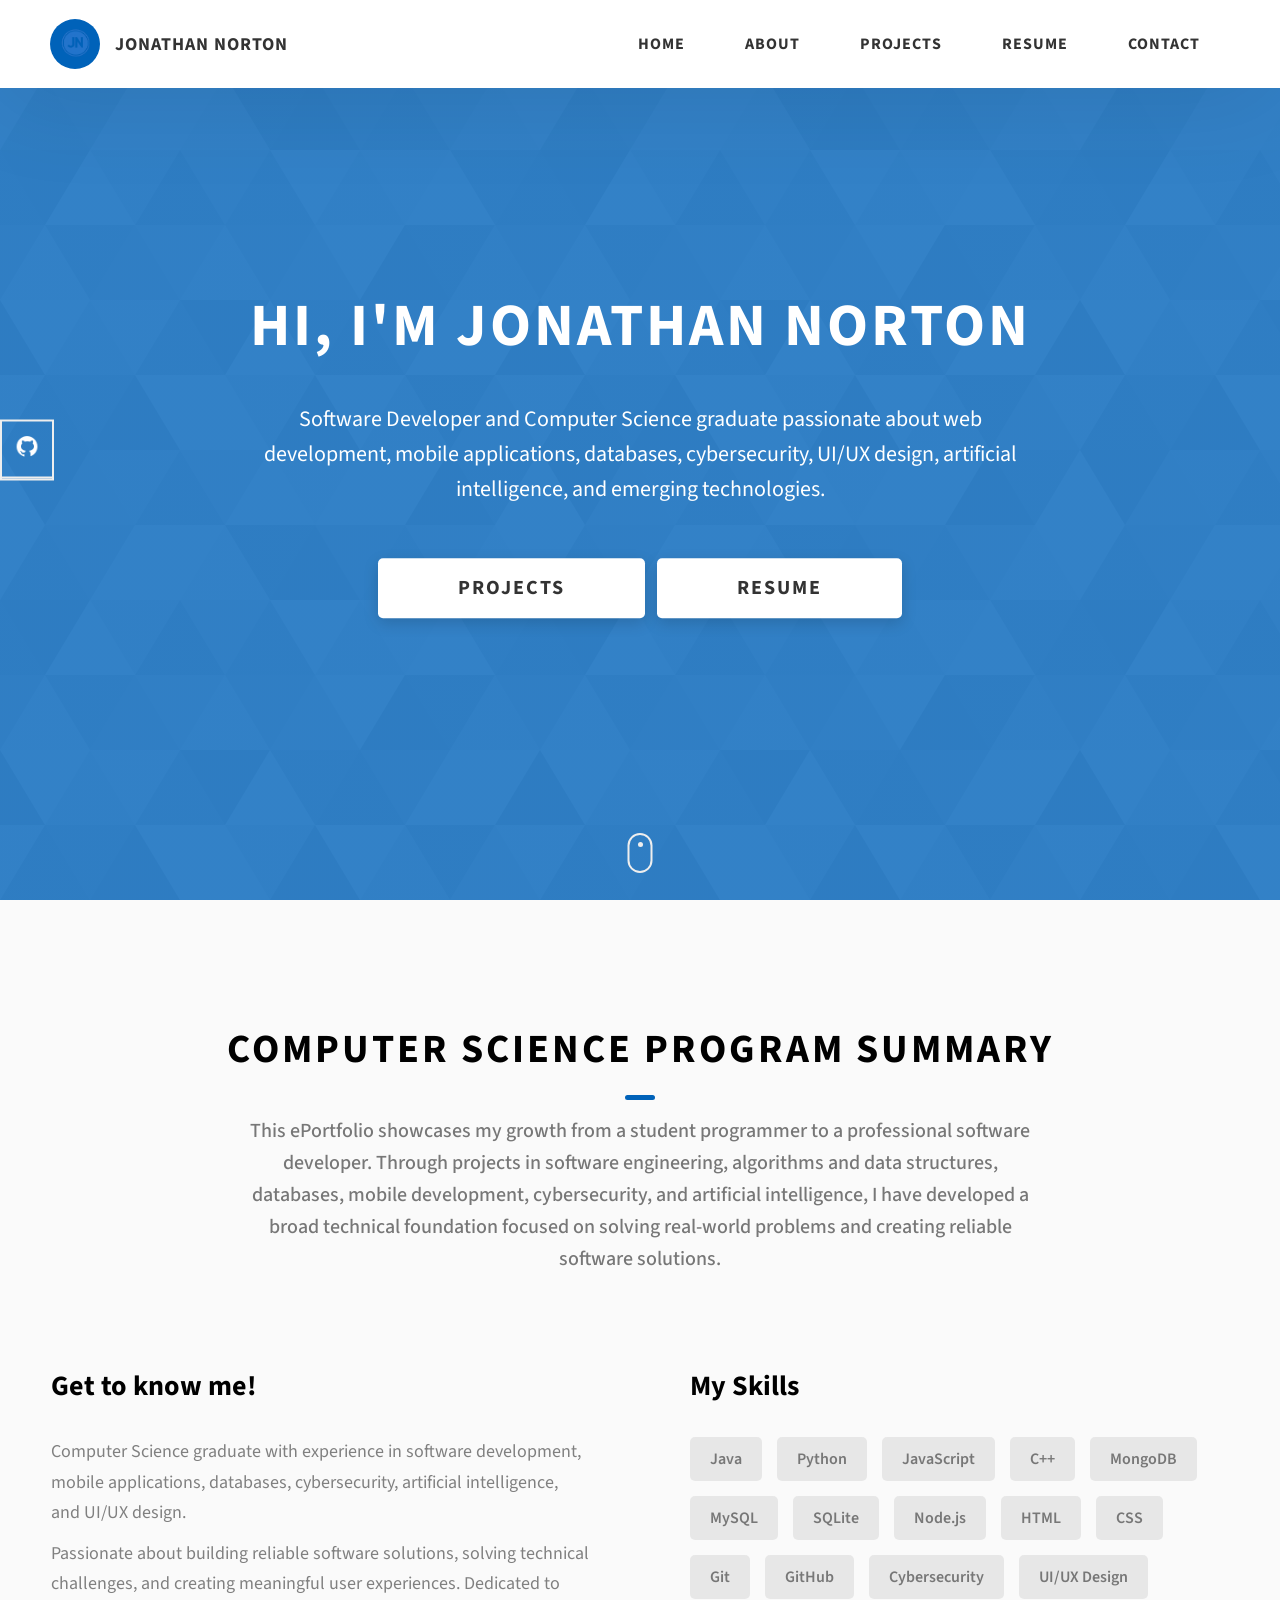
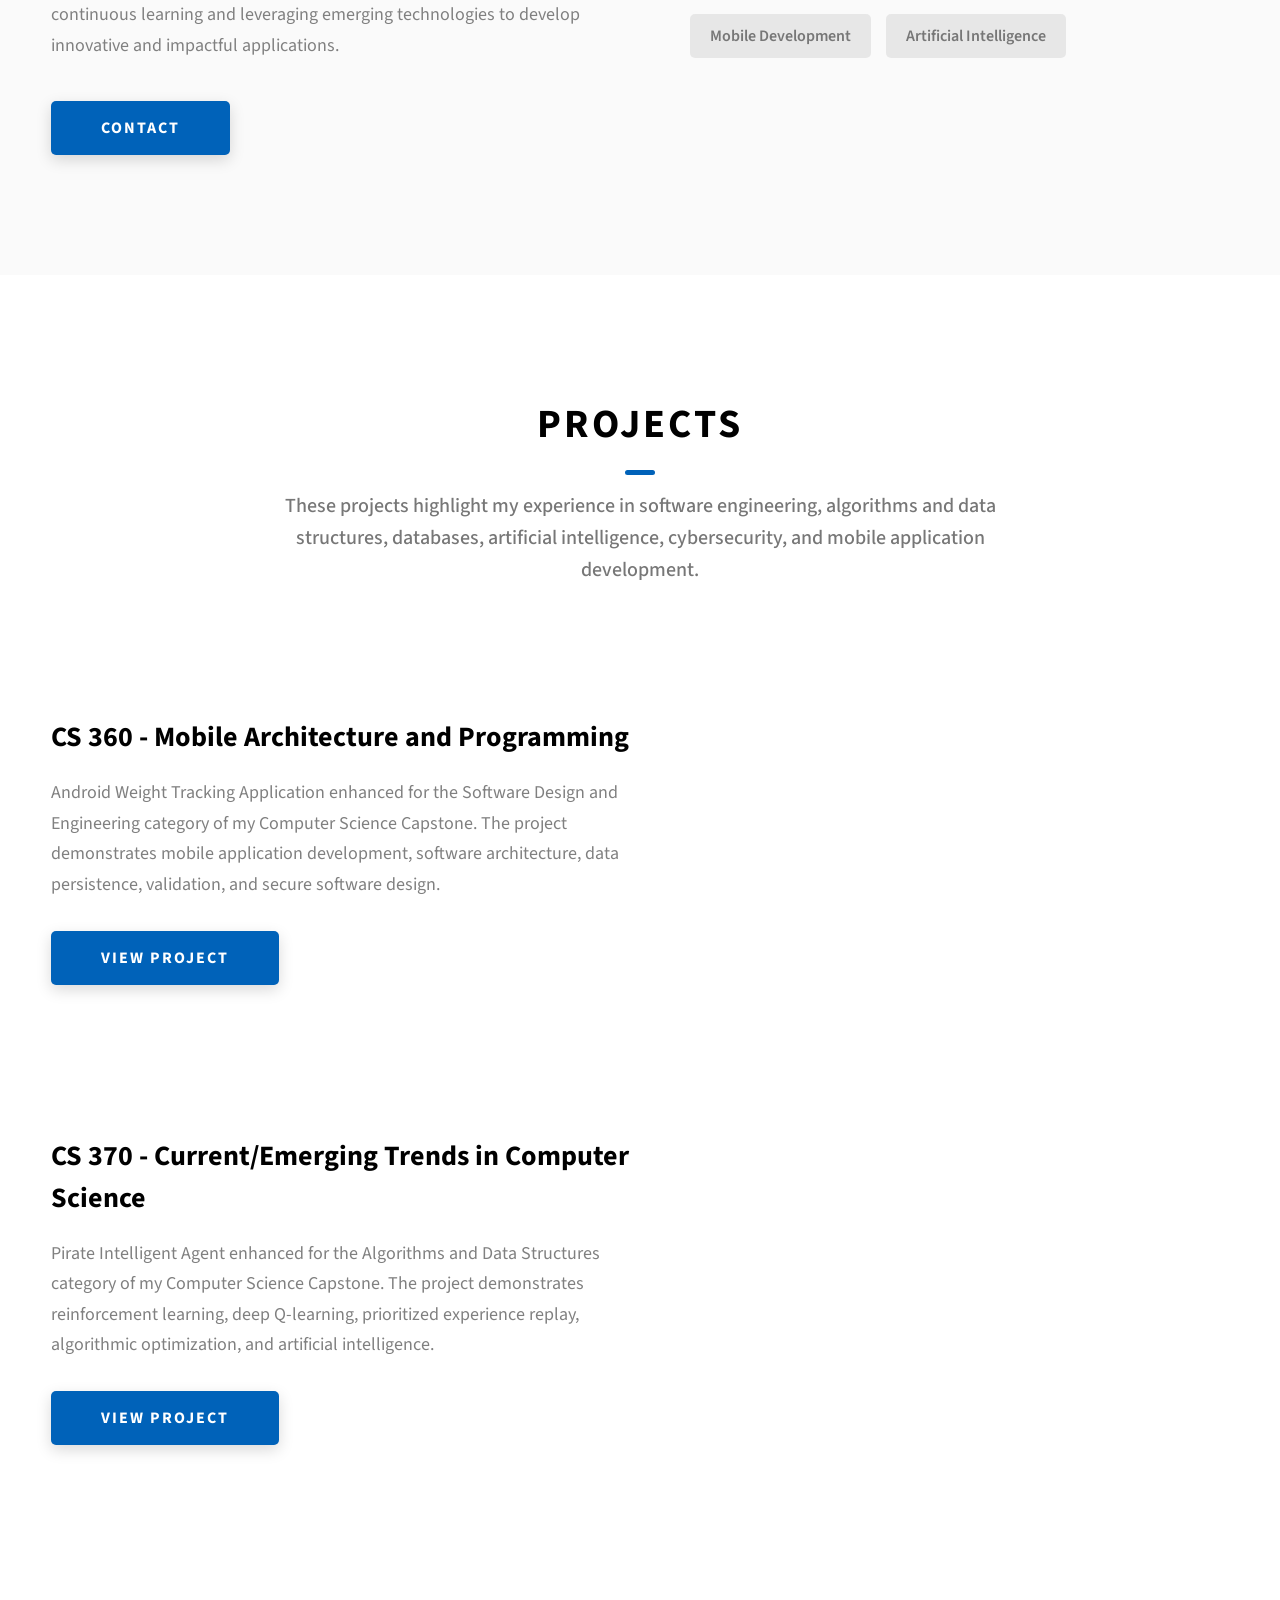
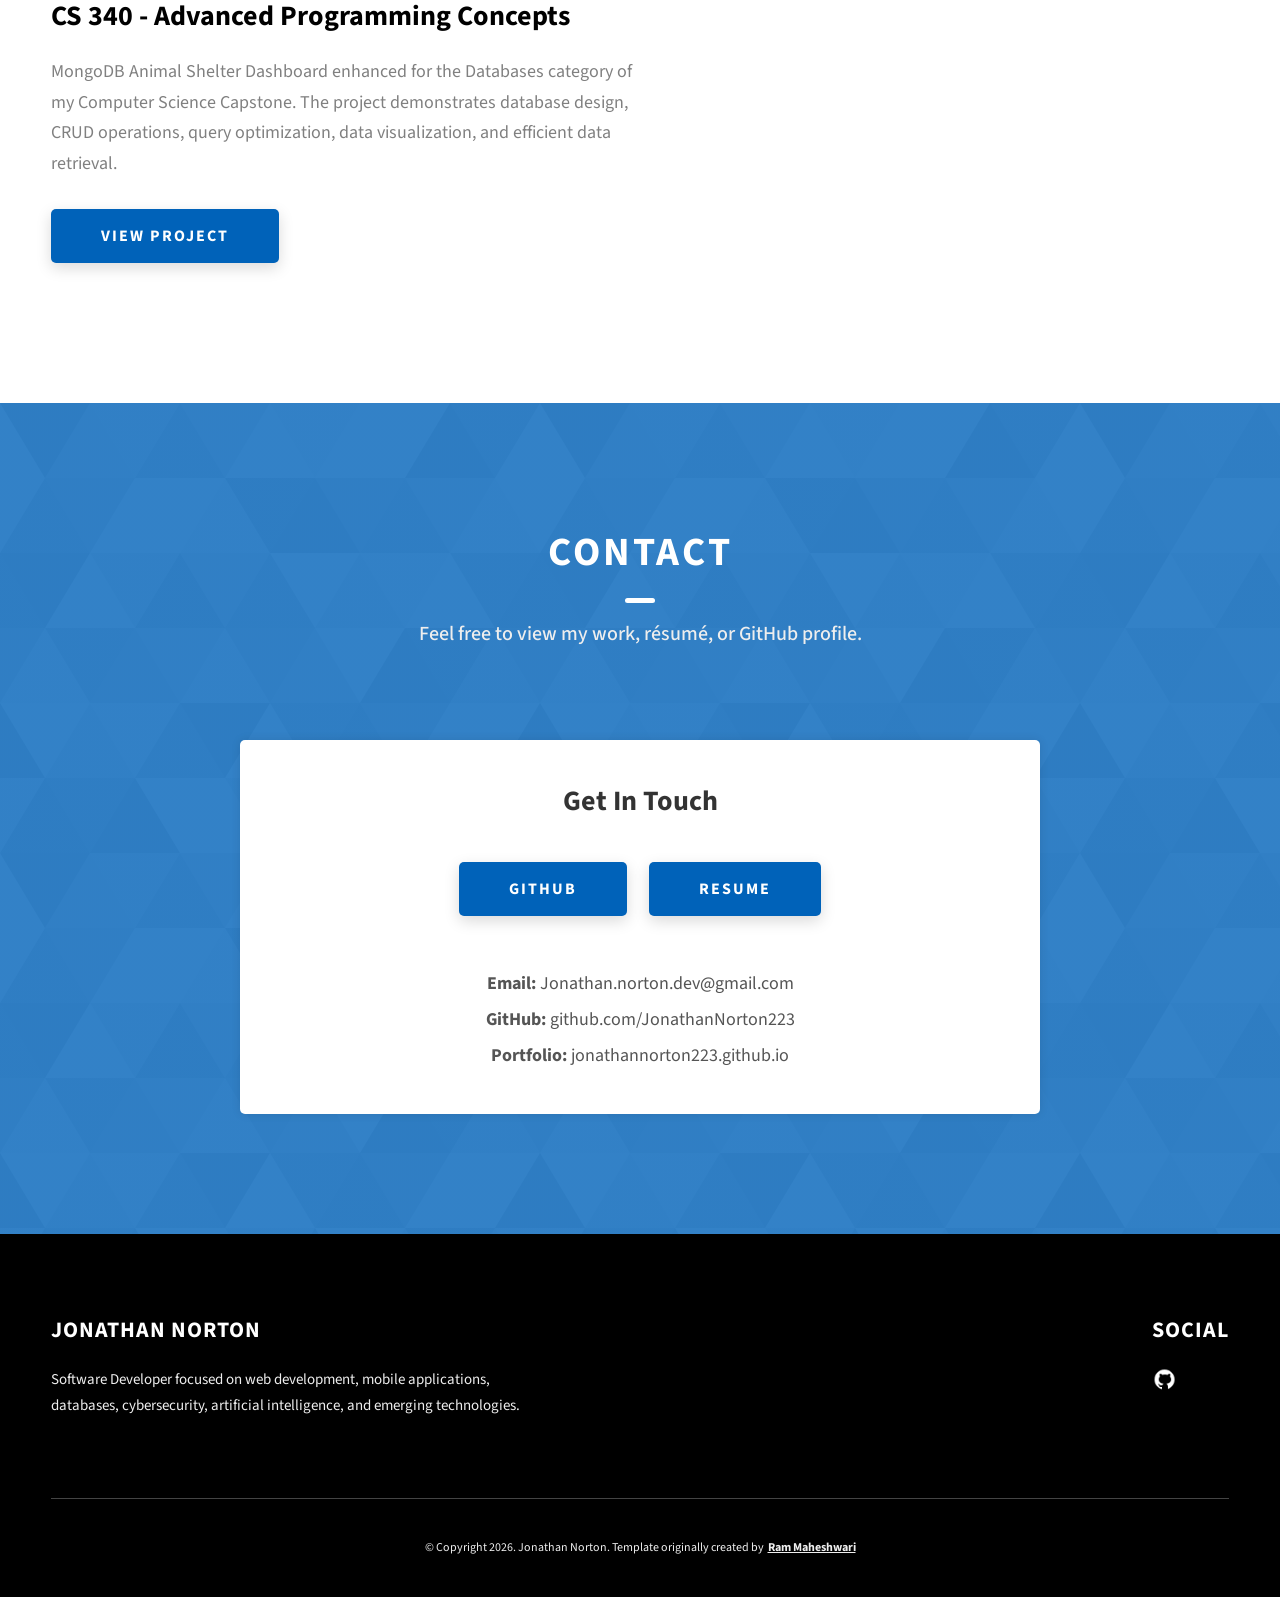
<file: index.html>
<!DOCTYPE html>
<html lang="en">
  <head>
    <meta charset="UTF-8" />
    <meta name="viewport" content="width=device-width, initial-scale=1.0" />
    <meta http-equiv="X-UA-Compatible" content="ie=edge" />

    <title>Jonathan Norton | Software Developer</title>

    <meta
      name="description"
      content="Portfolio website for Jonathan Norton, Software Developer"
    />

    <link rel="stylesheet" href="css/style.css" />

    <link rel="preconnect" href="https://fonts.googleapis.com" />
    <link rel="preconnect" href="https://fonts.gstatic.com" crossorigin />

    <link
      href="https://fonts.googleapis.com/css2?family=Source+Sans+Pro:wght@400;600;700;900&display=swap"
      rel="stylesheet"
    />
  </head>

  <body>

    <!-- HEADER -->
    <header class="header">
      <div class="header__content">

        <div class="header__logo-container">
          <div class="header__logo-img-cont">
            <img
              src="./assets/png/john-doe.png"
              alt="Jonathan Norton Logo"
              class="header__logo-img"
            />
          </div>

          <span class="header__logo-sub">Jonathan Norton</span>
        </div>

        <div class="header__main">

          <ul class="header__links">

            <li class="header__link-wrapper">
              <a href="./index.html" class="header__link">
                Home
              </a>
            </li>

            <li class="header__link-wrapper">
              <a href="./index.html#about" class="header__link">
                About
              </a>
            </li>

            <li class="header__link-wrapper">
              <a href="./index.html#projects" class="header__link">
                Projects
              </a>
            </li>

            <li class="header__link-wrapper">
              <a
                href="./Jonathan%20Norton%20Resume.pdf"
                class="header__link"
                target="_blank"
                rel="noreferrer"
              >
                Resume
              </a>
            </li>

            <li class="header__link-wrapper">
              <a href="./index.html#contact" class="header__link">
                Contact
              </a>
            </li>

          </ul>

          <div class="header__main-ham-menu-cont">

            <img
              src="./assets/svg/ham-menu.svg"
              alt="hamburger menu"
              class="header__main-ham-menu"
            />

            <img
              src="./assets/svg/ham-menu-close.svg"
              alt="hamburger menu close"
              class="header__main-ham-menu-close d-none"
            />

          </div>
        </div>
      </div>

      <!-- MOBILE MENU -->
      <div class="header__sm-menu">
        <div class="header__sm-menu-content">

          <ul class="header__sm-menu-links">

            <li class="header__sm-menu-link">
              <a href="./index.html">
                Home
              </a>
            </li>

            <li class="header__sm-menu-link">
              <a href="./index.html#about">
                About
              </a>
            </li>

            <li class="header__sm-menu-link">
              <a href="./index.html#projects">
                Projects
              </a>
            </li>

            <li class="header__sm-menu-link">
              <a
                href="./Jonathan%20Norton%20Resume.pdf"
                target="_blank"
                rel="noreferrer"
              >
                Resume
              </a>
            </li>

            <li class="header__sm-menu-link">
              <a href="./index.html#contact">
                Contact
              </a>
            </li>

          </ul>

        </div>
      </div>
    </header>


    <!-- HOME HERO -->
    <section class="home-hero">

      <div class="home-hero__content">

        <h1 class="heading-primary">
          Hi, I'm Jonathan Norton
        </h1>

        <div class="home-hero__info">

          <p class="text-primary">
            Software Developer and Computer Science graduate passionate about
            web development, mobile applications, databases, cybersecurity,
            UI/UX design, artificial intelligence, and emerging technologies.
          </p>

        </div>

        <div class="home-hero__cta">

          <a href="./#projects" class="btn btn--bg">
            Projects
          </a>

          <a
            href="./Jonathan%20Norton%20Resume.pdf"
            class="btn btn--bg"
            target="_blank"
            rel="noreferrer"
            style="margin-left: 1rem;"
          >
            Resume
          </a>

        </div>

      </div>


      <!-- GITHUB SOCIAL -->
      <div class="home-hero__socials">

        <div class="home-hero__social">

          <a
            href="https://github.com/JonathanNorton223"
            class="home-hero__social-icon-link"
            target="_blank"
            rel="noreferrer"
          >

            <img
              src="./assets/png/github-ico.png"
              alt="GitHub"
              class="home-hero__social-icon"
            />

          </a>

        </div>

      </div>


      <div class="home-hero__mouse-scroll-cont">
        <div class="mouse"></div>
      </div>

    </section>


    <!-- ABOUT -->
    <section id="about" class="about sec-pad">

      <div class="main-container">

        <h2 class="heading heading-sec heading-sec__mb-med">

          <span class="heading-sec__main">
            Computer Science Program Summary
          </span>

          <span class="heading-sec__sub">
            This ePortfolio showcases my growth from a student programmer to a
            professional software developer. Through projects in software
            engineering, algorithms and data structures, databases, mobile
            development, cybersecurity, and artificial intelligence, I have
            developed a broad technical foundation focused on solving real-world
            problems and creating reliable software solutions.
          </span>

        </h2>


        <div class="about__content">

          <div class="about__content-main">

            <h3 class="about__content-title">
              Get to know me!
            </h3>

            <div class="about__content-details">

              <p class="about__content-details-para">
                Computer Science graduate with experience in software development,
                mobile applications, databases, cybersecurity, artificial
                intelligence, and UI/UX design.
              </p>

              <p class="about__content-details-para">
                Passionate about building reliable software solutions, solving
                technical challenges, and creating meaningful user experiences.
                Dedicated to continuous learning and leveraging emerging
                technologies to develop innovative and impactful applications.
              </p>

            </div>

            <a
              href="./#contact"
              class="btn btn--med btn--theme dynamicBgClr"
            >
              Contact
            </a>

          </div>


          <!-- SKILLS -->
          <div class="about__content-skills">

            <h3 class="about__content-title">
              My Skills
            </h3>

            <div class="skills">

              <div class="skills__skill">Java</div>
              <div class="skills__skill">Python</div>
              <div class="skills__skill">JavaScript</div>
              <div class="skills__skill">C++</div>
              <div class="skills__skill">MongoDB</div>
              <div class="skills__skill">MySQL</div>
              <div class="skills__skill">SQLite</div>
              <div class="skills__skill">Node.js</div>
              <div class="skills__skill">HTML</div>
              <div class="skills__skill">CSS</div>
              <div class="skills__skill">Git</div>
              <div class="skills__skill">GitHub</div>
              <div class="skills__skill">Cybersecurity</div>
              <div class="skills__skill">UI/UX Design</div>
              <div class="skills__skill">Mobile Development</div>
              <div class="skills__skill">Artificial Intelligence</div>

            </div>

          </div>

        </div>

      </div>

    </section>


    <!-- PROJECTS -->
    <section id="projects" class="projects sec-pad">

      <div class="main-container">

        <h2 class="heading heading-sec heading-sec__mb-bg">

          <span class="heading-sec__main">
            Projects
          </span>

          <span class="heading-sec__sub">
            These projects highlight my experience in software engineering,
            algorithms and data structures, databases, artificial intelligence,
            cybersecurity, and mobile application development.
          </span>

        </h2>


        <div class="projects__content">


          <!-- PROJECT 1 -->
          <div class="projects__row">

            <div class="projects__row-content">

              <h3 class="projects__row-content-title">
                CS 360 - Mobile Architecture and Programming
              </h3>

              <p class="projects__row-content-desc">
                Android Weight Tracking Application enhanced for the Software
                Design and Engineering category of my Computer Science Capstone.
                The project demonstrates mobile application development,
                software architecture, data persistence, validation, and secure
                software design.
              </p>

              <a
                href="./project-1.html"
                class="btn btn--med btn--theme dynamicBgClr"
              >
                View Project
              </a>

            </div>

          </div>


          <!-- PROJECT 2 -->
          <div class="projects__row">

            <div class="projects__row-content">

              <h3 class="projects__row-content-title">
                CS 370 - Current/Emerging Trends in Computer Science
              </h3>

              <p class="projects__row-content-desc">
                Pirate Intelligent Agent enhanced for the Algorithms and Data
                Structures category of my Computer Science Capstone. The project
                demonstrates reinforcement learning, deep Q-learning, prioritized
                experience replay, algorithmic optimization, and artificial
                intelligence.
              </p>

              <a
                href="./project-2.html"
                class="btn btn--med btn--theme dynamicBgClr"
              >
                View Project
              </a>

            </div>

          </div>


          <!-- PROJECT 3 -->
          <div class="projects__row">

            <div class="projects__row-content">

              <h3 class="projects__row-content-title">
                CS 340 - Advanced Programming Concepts
              </h3>

              <p class="projects__row-content-desc">
                MongoDB Animal Shelter Dashboard enhanced for the Databases
                category of my Computer Science Capstone. The project
                demonstrates database design, CRUD operations, query
                optimization, data visualization, and efficient data retrieval.
              </p>

              <a
                href="./project-3.html"
                class="btn btn--med btn--theme dynamicBgClr"
              >
                View Project
              </a>

            </div>

          </div>

        </div>

      </div>

    </section>


    <!-- CONTACT -->
    <section id="contact" class="contact sec-pad dynamicBg">

      <div class="main-container">

        <h2 class="heading heading-sec heading-sec__mb-med">

          <span class="heading-sec__main heading-sec__main--lt">
            Contact
          </span>

          <span class="heading-sec__sub heading-sec__sub--lt">
            Feel free to view my work, résumé, or GitHub profile.
          </span>

        </h2>


        <div class="contact__form-container" style="text-align: center;">

          <h3
            style="
              font-size: 2.8rem;
              margin-bottom: 3rem;
              color: #333;
            "
          >
            Get In Touch
          </h3>


          <a
            href="https://github.com/JonathanNorton223"
            target="_blank"
            rel="noreferrer"
            class="btn btn--med btn--theme"
            style="margin: 1rem;"
          >
            GitHub
          </a>


          <a
            href="./Jonathan%20Norton%20Resume.pdf"
            target="_blank"
            rel="noreferrer"
            class="btn btn--med btn--theme"
            style="margin: 1rem;"
          >
            Resume
          </a>


          <div
            style="
              margin-top: 4rem;
              font-size: 1.8rem;
              color: #555;
              line-height: 2;
            "
          >

            <p>
              <strong>Email:</strong>
              Jonathan.norton.dev@gmail.com
            </p>

            <p>
              <strong>GitHub:</strong>

              <a
                href="https://github.com/JonathanNorton223"
                target="_blank"
                rel="noreferrer"
              >
                github.com/JonathanNorton223
              </a>
            </p>

            <p>
              <strong>Portfolio:</strong>

              <a
                href="https://jonathannorton223.github.io"
                target="_blank"
                rel="noreferrer"
              >
                jonathannorton223.github.io
              </a>
            </p>

          </div>

        </div>

      </div>

    </section>


    <!-- FOOTER -->
    <footer class="main-footer">

      <div class="main-container">

        <div class="main-footer__upper">


          <div class="main-footer__row main-footer__row-1">

            <h2 class="heading heading-sm main-footer__heading-sm">
              <span>Social</span>
            </h2>

            <div class="main-footer__social-cont">

              <a
                target="_blank"
                rel="noreferrer"
                href="https://github.com/JonathanNorton223"
              >

                <img
                  class="main-footer__icon"
                  src="./assets/png/github-ico.png"
                  alt="GitHub"
                />

              </a>

            </div>

          </div>


          <div class="main-footer__row main-footer__row-2">

            <h4 class="heading heading-sm text-lt">
              Jonathan Norton
            </h4>

            <p class="main-footer__short-desc">
              Software Developer focused on web development, mobile applications,
              databases, cybersecurity, artificial intelligence, and emerging
              technologies.
            </p>

          </div>

        </div>


        <div class="main-footer__lower">

          &copy; Copyright 2026. Jonathan Norton.

          Template originally created by

          <a
            rel="noreferrer"
            target="_blank"
            href="https://rammaheshwari.com"
          >
            Ram Maheshwari
          </a>

        </div>

      </div>

    </footer>


    <script src="./index.js"></script>

  </body>
</html>
</file>
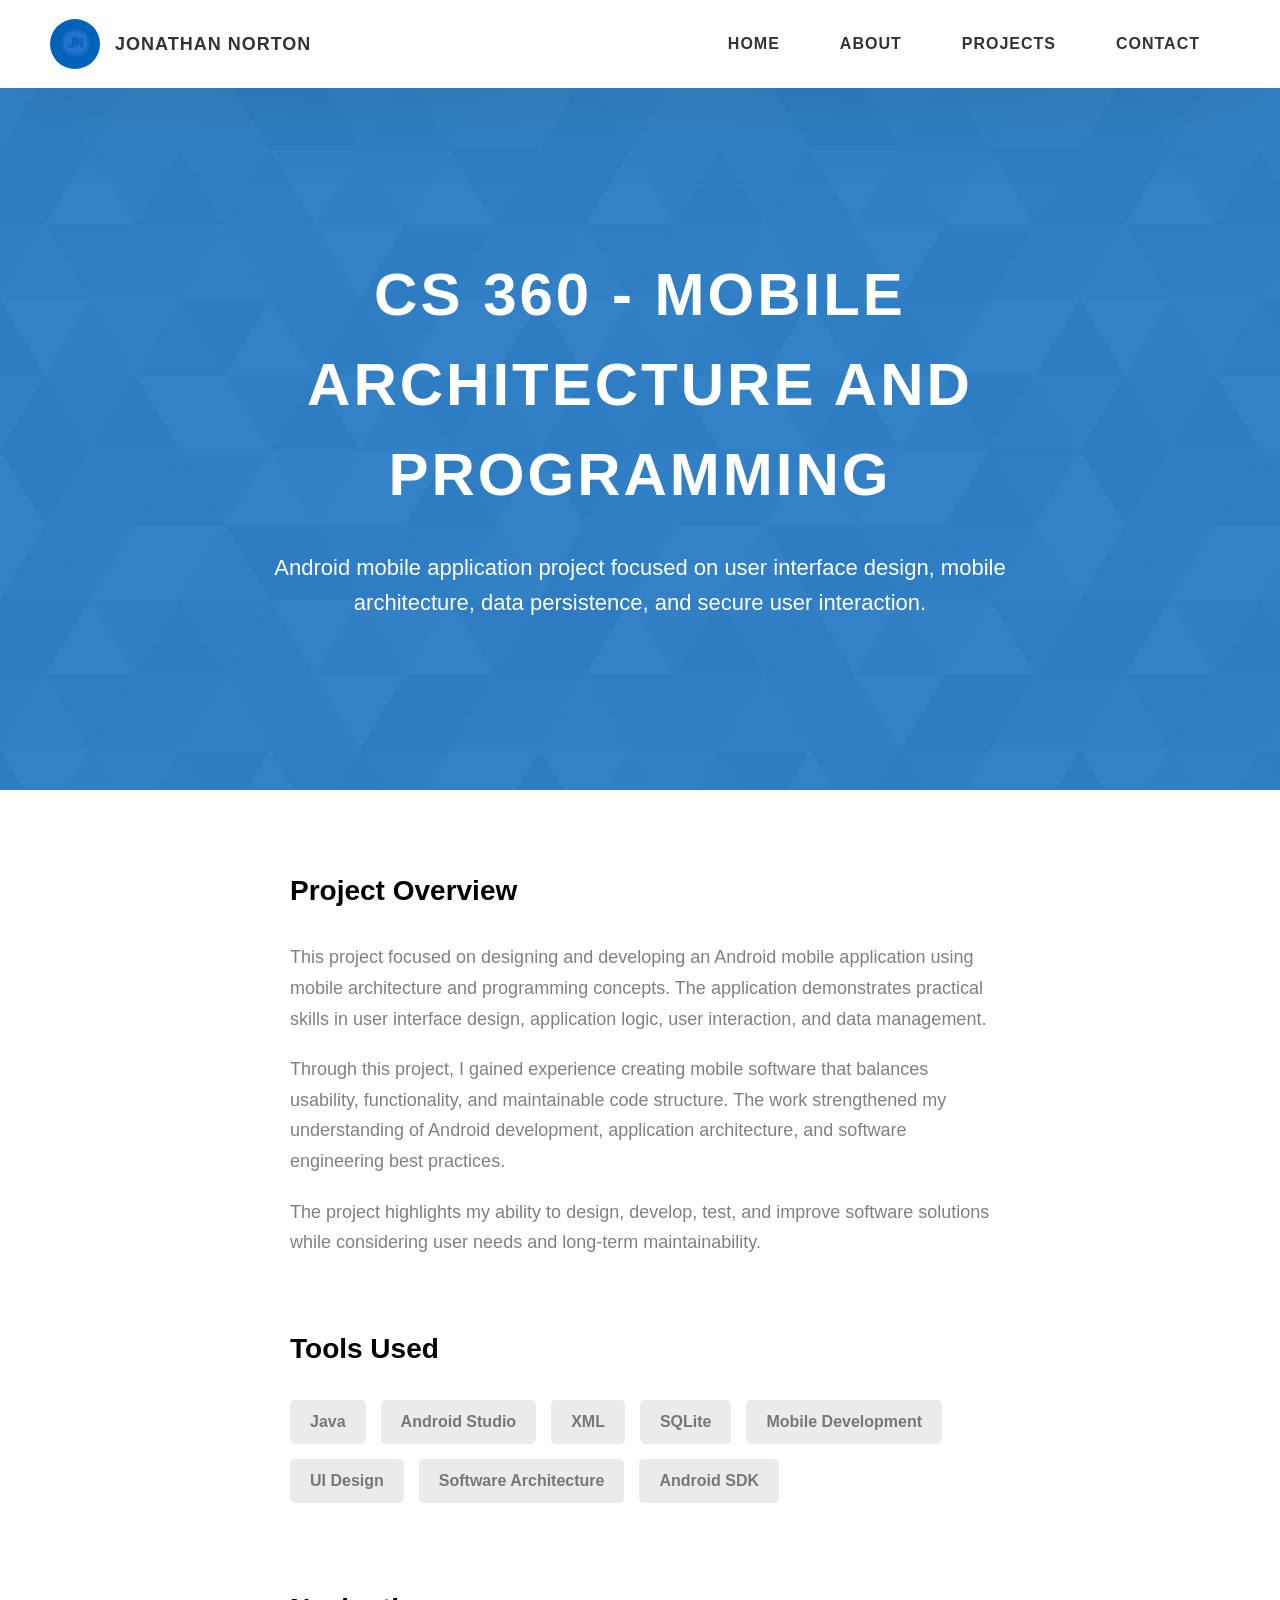
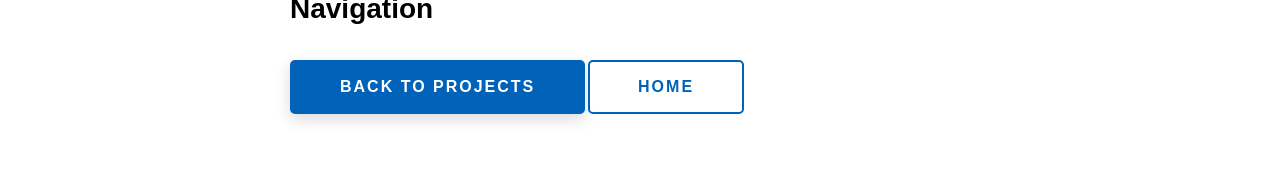
<file: project artifact-1.html>
<!DOCTYPE html>
<html lang="en">
  <head>
    <meta charset="UTF-8" />
    <meta name="viewport" content="width=device-width, initial-scale=1.0" />
    <title>CS 360 Project | Jonathan Norton</title>
    <meta
      name="description"
      content="CS 360 Mobile Architecture and Programming project by Jonathan Norton"
    />
    <link rel="stylesheet" href="css/style.css" />
  </head>

  <body>
    <header class="header">
      <div class="header__content">
        <div class="header__logo-container">
          <div class="header__logo-img-cont">
            <img
              src="./assets/png/john-doe.png"
              alt="Jonathan Norton Logo Image"
              class="header__logo-img"
            />
          </div>
          <span class="header__logo-sub">Jonathan Norton</span>
        </div>

        <div class="header__main">
          <ul class="header__links">
            <li class="header__link-wrapper">
              <a href="./index.html" class="header__link">Home</a>
            </li>
            <li class="header__link-wrapper">
              <a href="./index.html#about" class="header__link">About</a>
            </li>
            <li class="header__link-wrapper">
              <a href="./index.html#projects" class="header__link">Projects</a>
            </li>
            <li class="header__link-wrapper">
              <a href="./index.html#contact" class="header__link">Contact</a>
            </li>
          </ul>
        </div>
      </div>
    </header>

    <section class="project-cs-hero">
      <div class="project-cs-hero__content">
        <h1 class="heading-primary">
          CS 360 - Mobile Architecture and Programming
        </h1>
        <div class="project-cs-hero__info">
          <p class="text-primary">
            Android mobile application project focused on user interface design,
            mobile architecture, data persistence, and secure user interaction.
          </p>
        </div>
      </div>
    </section>

    <section class="project-details">
      <div class="main-container">
        <div class="project-details__content">
          <div class="project-details__content-main">
            <div class="project-details__desc">
              <h2 class="project-details__content-title">Project Overview</h2>

              <p class="project-details__desc-para">
                This project focused on designing and developing an Android
                mobile application using mobile architecture and programming
                concepts. The application demonstrates practical skills in user
                interface design, application logic, user interaction, and data
                management.
              </p>

              <p class="project-details__desc-para">
                Through this project, I gained experience creating mobile
                software that balances usability, functionality, and maintainable
                code structure. The work strengthened my understanding of Android
                development, application architecture, and software engineering
                best practices.
              </p>

              <p class="project-details__desc-para">
                The project highlights my ability to design, develop, test, and
                improve software solutions while considering user needs and
                long-term maintainability.
              </p>
            </div>

            <div class="project-details__tools-used">
              <h2 class="project-details__content-title">Tools Used</h2>

              <div class="skills">
                <div class="skills__skill">Java</div>
                <div class="skills__skill">Android Studio</div>
                <div class="skills__skill">XML</div>
                <div class="skills__skill">SQLite</div>
                <div class="skills__skill">Mobile Development</div>
                <div class="skills__skill">UI Design</div>
                <div class="skills__skill">Software Architecture</div>
                <div class="skills__skill">Android SDK</div>
              </div>
            </div>

            <div class="project-details__links">
              <h2 class="project-details__content-title">Navigation</h2>

              <a
                href="./index.html#projects"
                class="btn btn--med btn--theme"
              >
                Back to Projects
              </a>

              <a
                href="./index.html"
                class="btn btn--med btn--theme-inv"
              >
                Home
              </a>
            </div>
          </div>
        </div>
      </div>
    </section>

    <script src="./index.js"></script>
  </body>
</html>
</file>
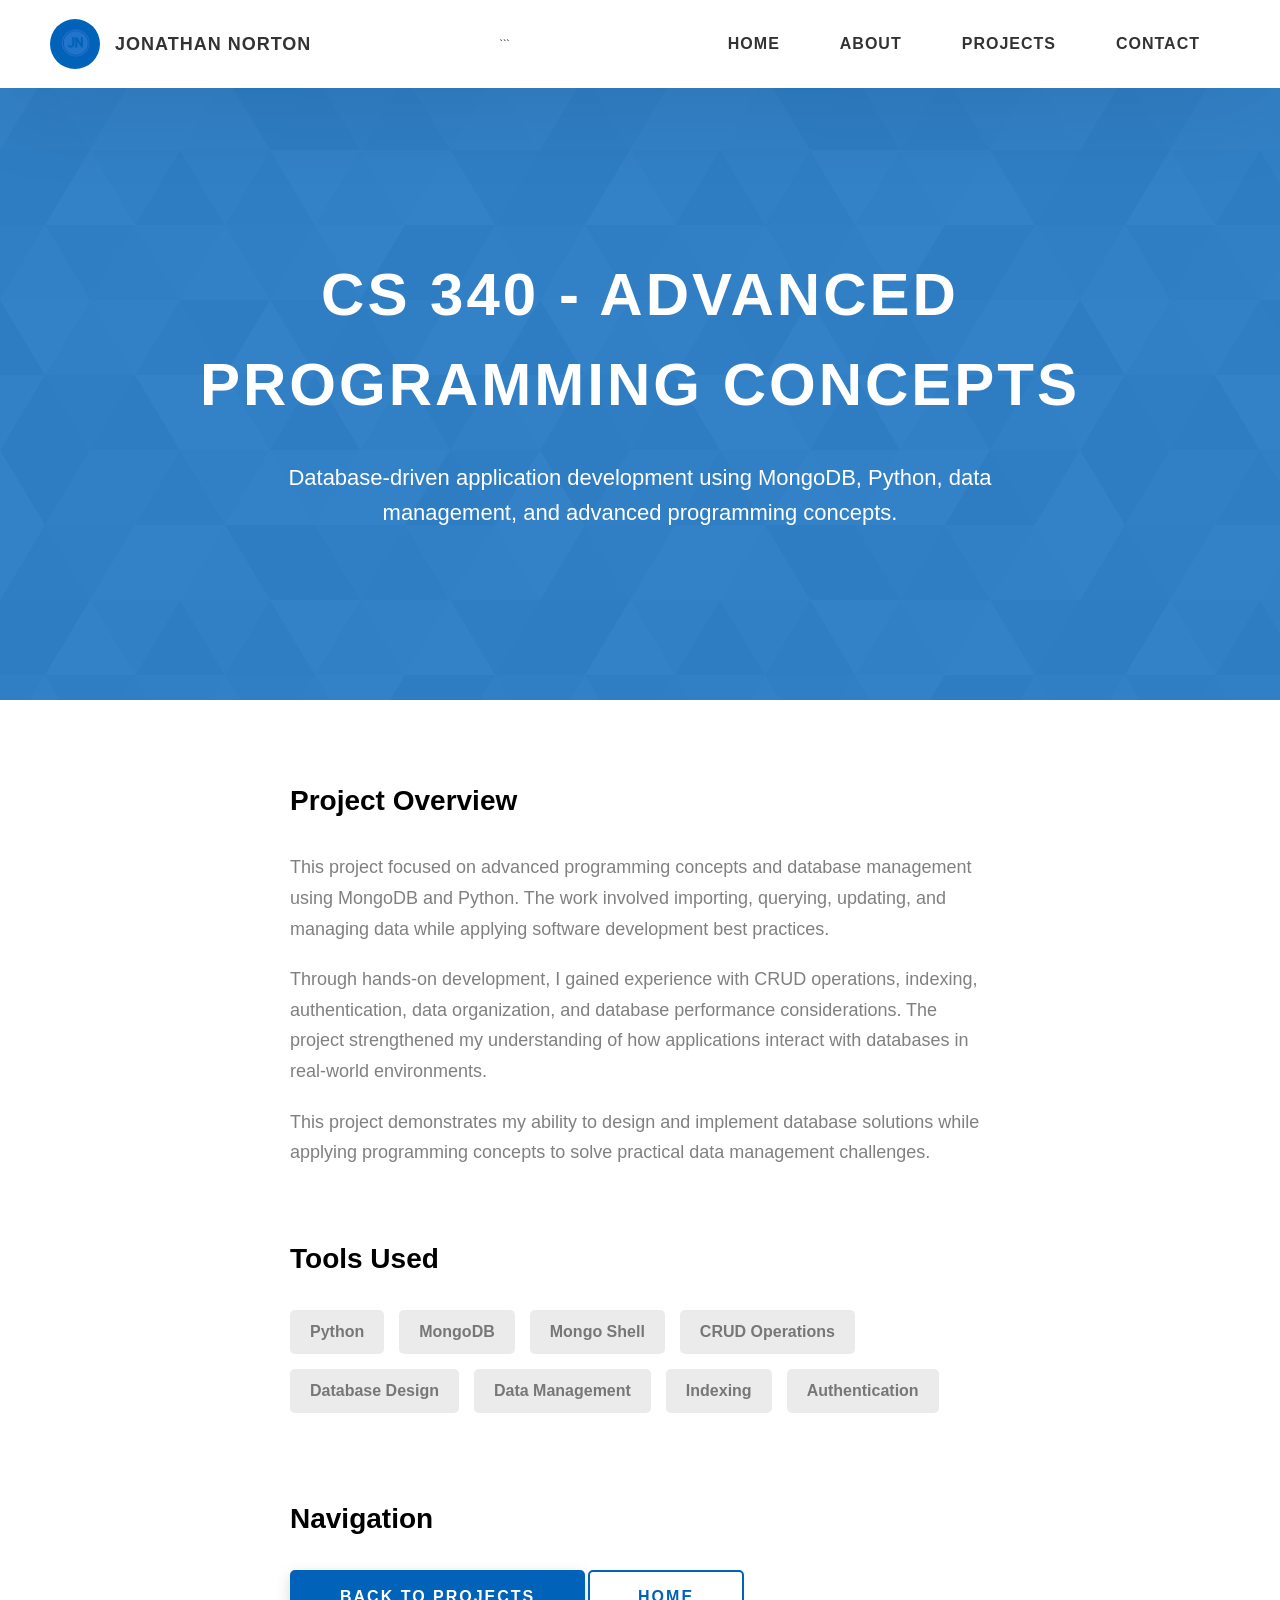
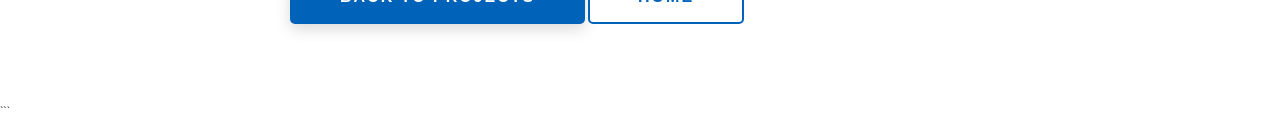
<file: project artifact-2.html>
<!DOCTYPE html>

<html lang="en">
  <head>
    <meta charset="UTF-8" />
    <meta name="viewport" content="width=device-width, initial-scale=1.0" />
    <title>CS 340 Project | Jonathan Norton</title>
    <meta
      name="description"
      content="CS 340 Advanced Programming Concepts project by Jonathan Norton"
    />
    <link rel="stylesheet" href="css/style.css" />
  </head>

  <body>
    <header class="header">
      <div class="header__content">
        <div class="header__logo-container">
          <div class="header__logo-img-cont">
            <img
              src="./assets/png/john-doe.png"
              alt="Jonathan Norton Logo Image"
              class="header__logo-img"
            />
          </div>
          <span class="header__logo-sub">Jonathan Norton</span>
        </div>

```
    <div class="header__main">
      <ul class="header__links">
        <li class="header__link-wrapper">
          <a href="./index.html" class="header__link">Home</a>
        </li>
        <li class="header__link-wrapper">
          <a href="./index.html#about" class="header__link">About</a>
        </li>
        <li class="header__link-wrapper">
          <a href="./index.html#projects" class="header__link">Projects</a>
        </li>
        <li class="header__link-wrapper">
          <a href="./index.html#contact" class="header__link">Contact</a>
        </li>
      </ul>
    </div>
  </div>
</header>

<section class="project-cs-hero">
  <div class="project-cs-hero__content">
    <h1 class="heading-primary">
      CS 340 - Advanced Programming Concepts
    </h1>

    <div class="project-cs-hero__info">
      <p class="text-primary">
        Database-driven application development using MongoDB, Python,
        data management, and advanced programming concepts.
      </p>
    </div>
  </div>
</section>

<section class="project-details">
  <div class="main-container">
    <div class="project-details__content">
      <div class="project-details__content-main">
        <div class="project-details__desc">
          <h2 class="project-details__content-title">
            Project Overview
          </h2>

          <p class="project-details__desc-para">
            This project focused on advanced programming concepts and
            database management using MongoDB and Python. The work involved
            importing, querying, updating, and managing data while applying
            software development best practices.
          </p>

          <p class="project-details__desc-para">
            Through hands-on development, I gained experience with CRUD
            operations, indexing, authentication, data organization, and
            database performance considerations. The project strengthened my
            understanding of how applications interact with databases in
            real-world environments.
          </p>

          <p class="project-details__desc-para">
            This project demonstrates my ability to design and implement
            database solutions while applying programming concepts to solve
            practical data management challenges.
          </p>
        </div>

        <div class="project-details__tools-used">
          <h2 class="project-details__content-title">
            Tools Used
          </h2>

          <div class="skills">
            <div class="skills__skill">Python</div>
            <div class="skills__skill">MongoDB</div>
            <div class="skills__skill">Mongo Shell</div>
            <div class="skills__skill">CRUD Operations</div>
            <div class="skills__skill">Database Design</div>
            <div class="skills__skill">Data Management</div>
            <div class="skills__skill">Indexing</div>
            <div class="skills__skill">Authentication</div>
          </div>
        </div>

        <div class="project-details__links">
          <h2 class="project-details__content-title">
            Navigation
          </h2>

          <a
            href="./index.html#projects"
            class="btn btn--med btn--theme"
          >
            Back to Projects
          </a>

          <a
            href="./index.html"
            class="btn btn--med btn--theme-inv"
          >
            Home
          </a>
        </div>
      </div>
    </div>
  </div>
</section>

<script src="./index.js"></script>
```

  </body>
</html>

  </body>
</html>
</file>
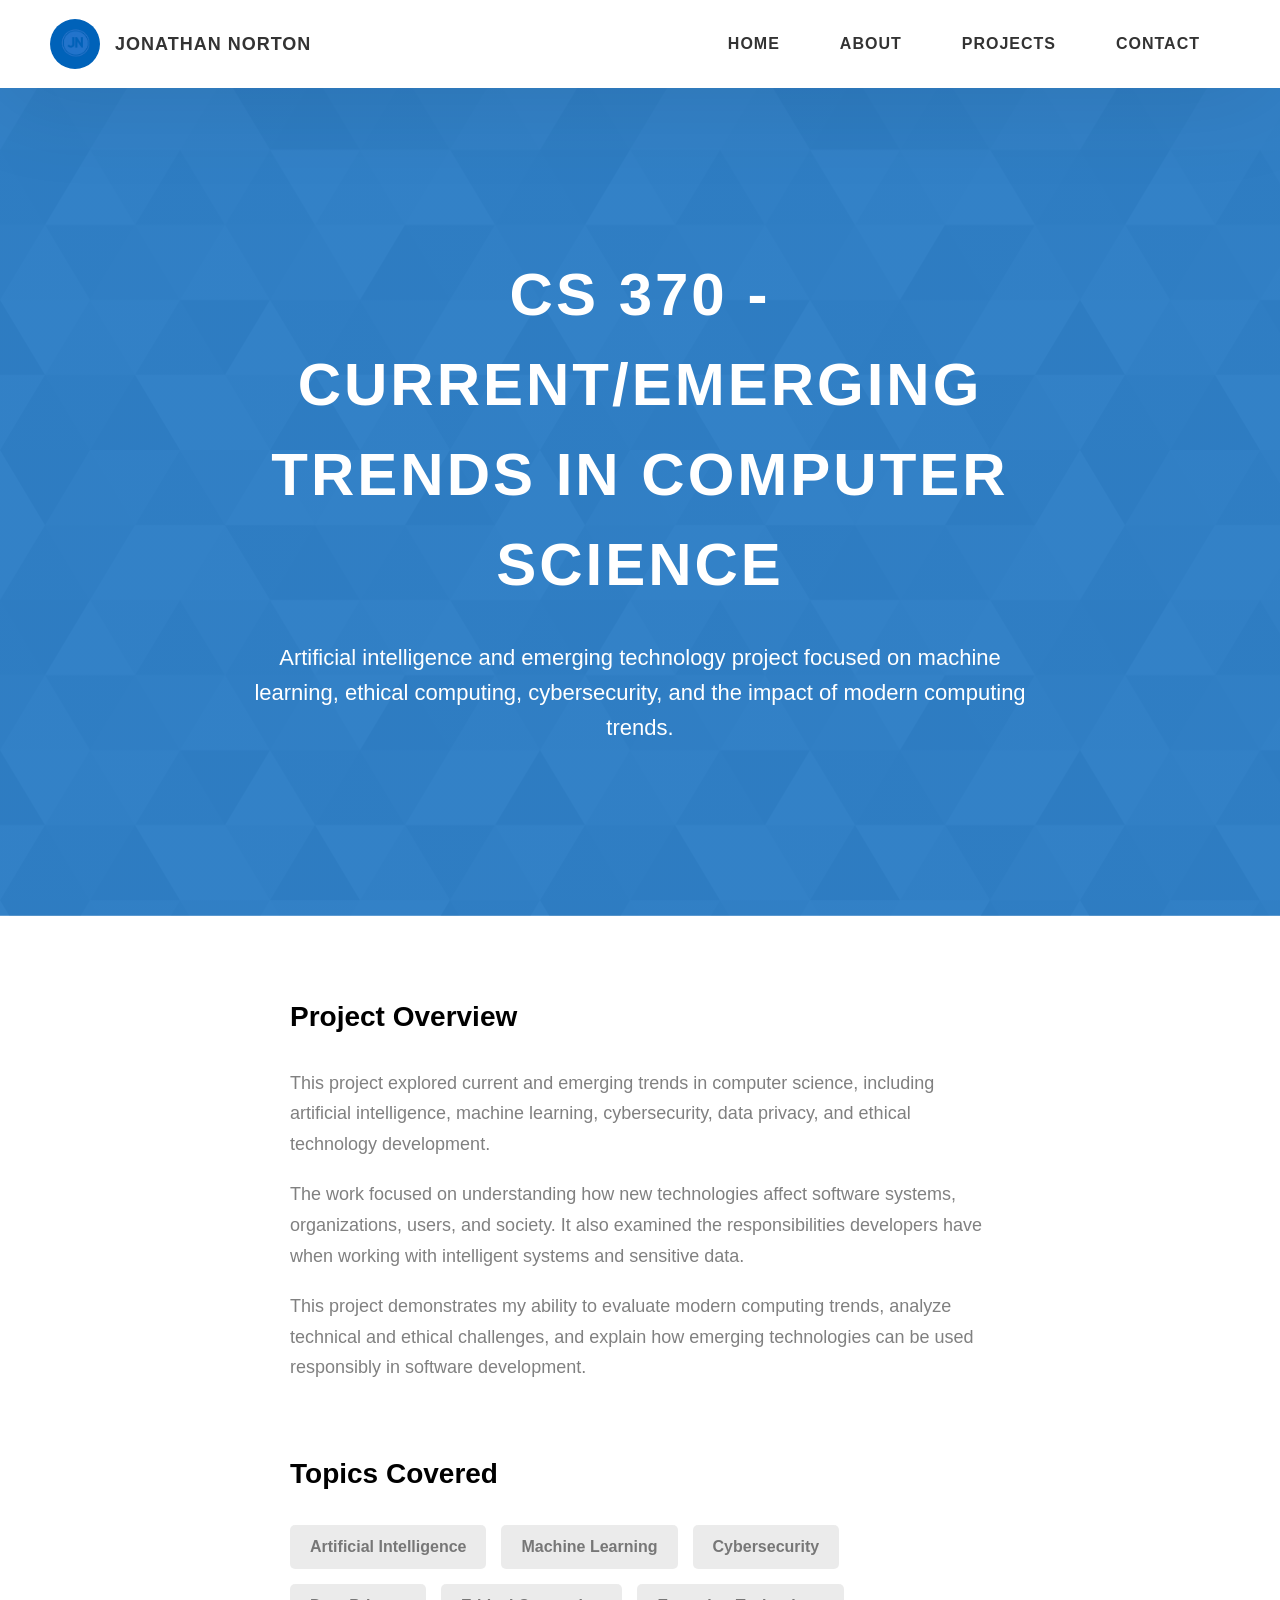
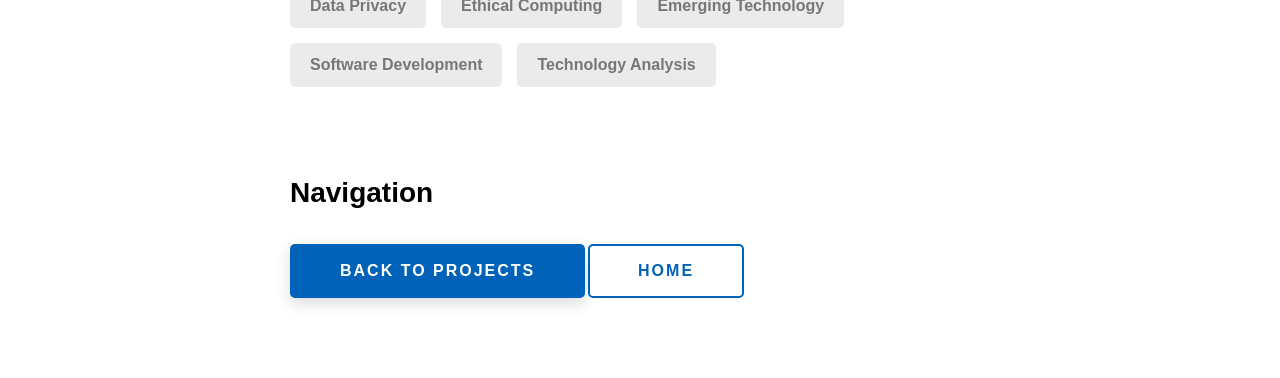
<file: project artifact-3.html>
<!DOCTYPE html>
<html lang="en">
  <head>
    <meta charset="UTF-8" />
    <meta name="viewport" content="width=device-width, initial-scale=1.0" />
    <title>CS 370 Project | Jonathan Norton</title>
    <meta
      name="description"
      content="CS 370 Current and Emerging Trends in Computer Science project by Jonathan Norton"
    />
    <link rel="stylesheet" href="css/style.css" />
  </head>

  <body>
    <header class="header">
      <div class="header__content">
        <div class="header__logo-container">
          <div class="header__logo-img-cont">
            <img
              src="./assets/png/john-doe.png"
              alt="Jonathan Norton Logo Image"
              class="header__logo-img"
            />
          </div>
          <span class="header__logo-sub">Jonathan Norton</span>
        </div>

        <div class="header__main">
          <ul class="header__links">
            <li class="header__link-wrapper">
              <a href="./index.html" class="header__link">Home</a>
            </li>
            <li class="header__link-wrapper">
              <a href="./index.html#about" class="header__link">About</a>
            </li>
            <li class="header__link-wrapper">
              <a href="./index.html#projects" class="header__link">Projects</a>
            </li>
            <li class="header__link-wrapper">
              <a href="./index.html#contact" class="header__link">Contact</a>
            </li>
          </ul>
        </div>
      </div>
    </header>

    <section class="project-cs-hero">
      <div class="project-cs-hero__content">
        <h1 class="heading-primary">
          CS 370 - Current/Emerging Trends in Computer Science
        </h1>

        <div class="project-cs-hero__info">
          <p class="text-primary">
            Artificial intelligence and emerging technology project focused on
            machine learning, ethical computing, cybersecurity, and the impact
            of modern computing trends.
          </p>
        </div>
      </div>
    </section>

    <section class="project-details">
      <div class="main-container">
        <div class="project-details__content">
          <div class="project-details__content-main">
            <div class="project-details__desc">
              <h2 class="project-details__content-title">Project Overview</h2>

              <p class="project-details__desc-para">
                This project explored current and emerging trends in computer
                science, including artificial intelligence, machine learning,
                cybersecurity, data privacy, and ethical technology development.
              </p>

              <p class="project-details__desc-para">
                The work focused on understanding how new technologies affect
                software systems, organizations, users, and society. It also
                examined the responsibilities developers have when working with
                intelligent systems and sensitive data.
              </p>

              <p class="project-details__desc-para">
                This project demonstrates my ability to evaluate modern computing
                trends, analyze technical and ethical challenges, and explain
                how emerging technologies can be used responsibly in software
                development.
              </p>
            </div>

            <div class="project-details__tools-used">
              <h2 class="project-details__content-title">Topics Covered</h2>

              <div class="skills">
                <div class="skills__skill">Artificial Intelligence</div>
                <div class="skills__skill">Machine Learning</div>
                <div class="skills__skill">Cybersecurity</div>
                <div class="skills__skill">Data Privacy</div>
                <div class="skills__skill">Ethical Computing</div>
                <div class="skills__skill">Emerging Technology</div>
                <div class="skills__skill">Software Development</div>
                <div class="skills__skill">Technology Analysis</div>
              </div>
            </div>

            <div class="project-details__links">
              <h2 class="project-details__content-title">Navigation</h2>

              <a href="./index.html#projects" class="btn btn--med btn--theme">
                Back to Projects
              </a>

              <a href="./index.html" class="btn btn--med btn--theme-inv">
                Home
              </a>
            </div>
          </div>
        </div>
      </div>
    </section>

    <script src="./index.js"></script>
  </body>
</html>
</file>
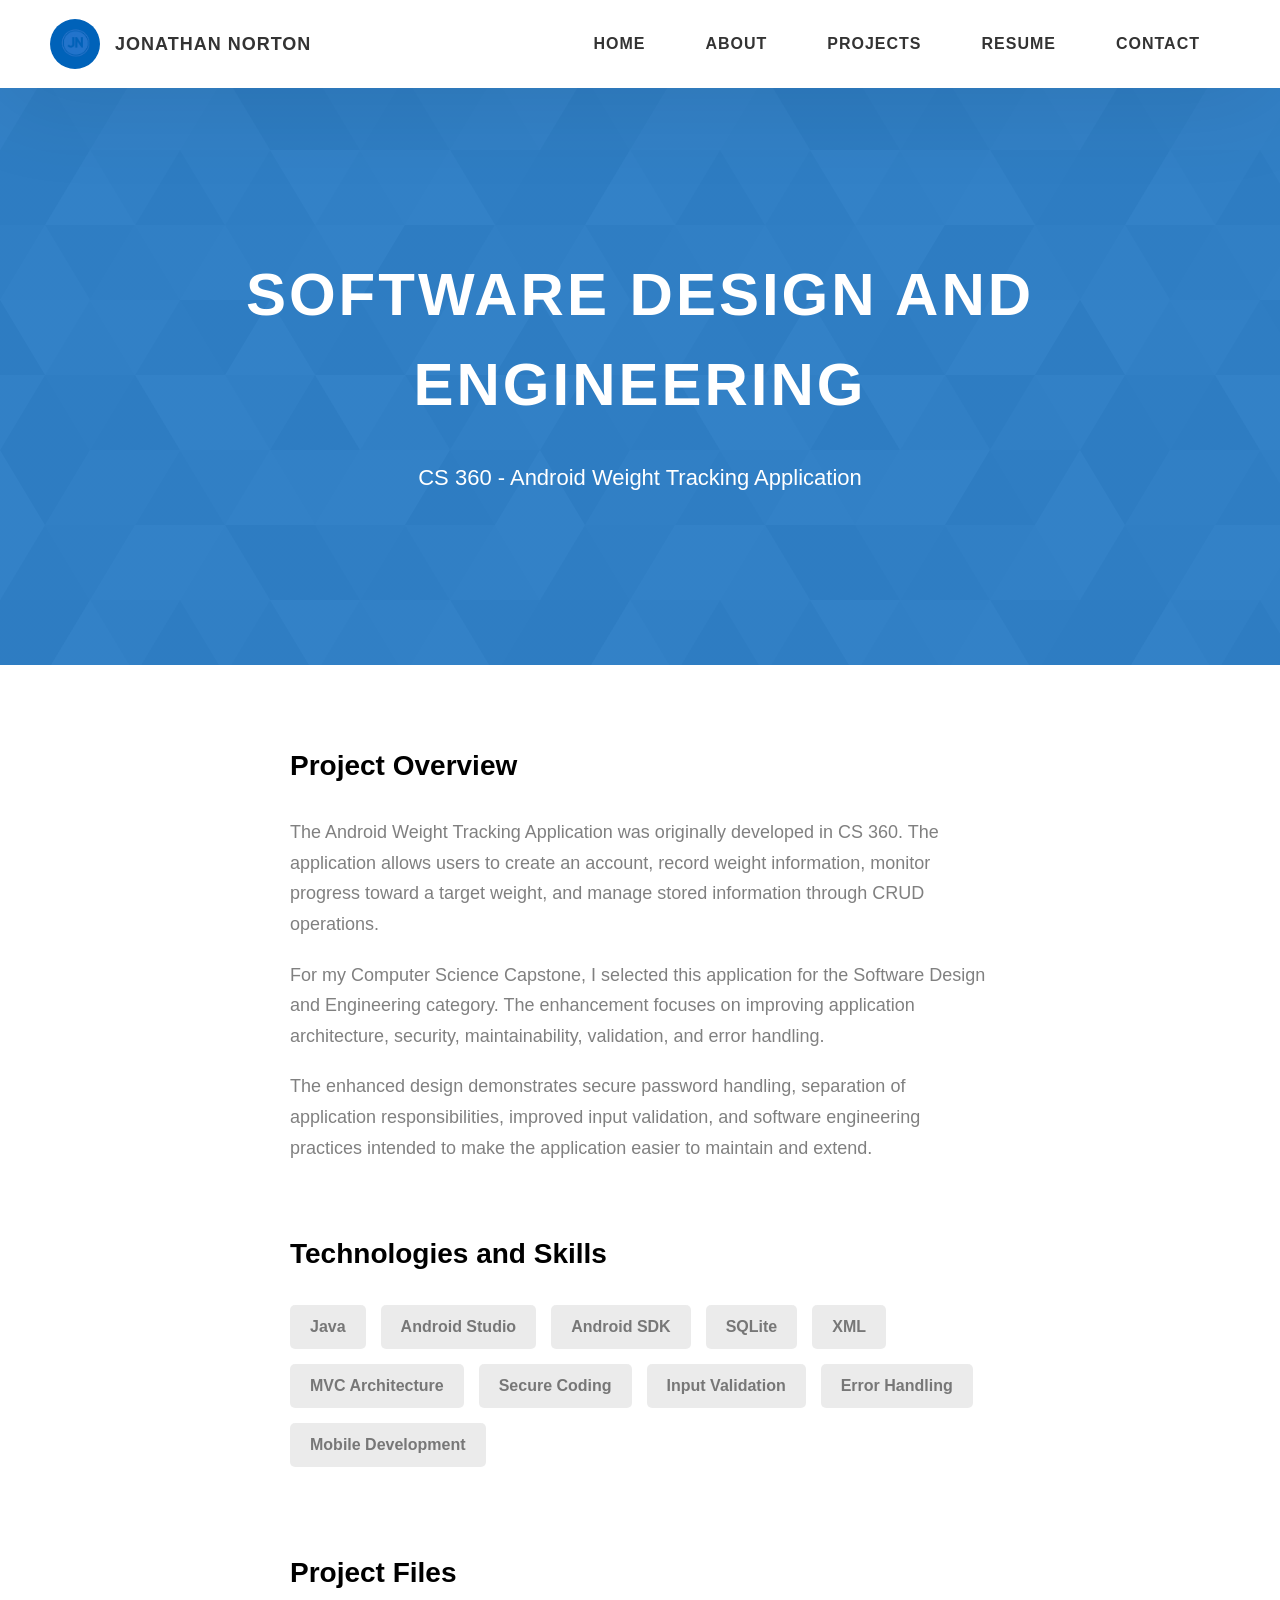
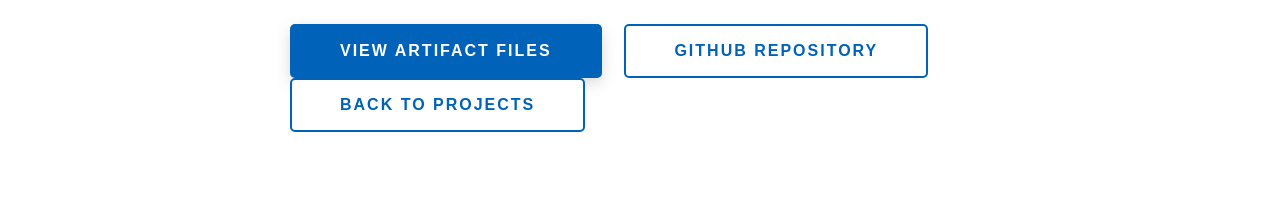
<file: project-1.html>
<!DOCTYPE html>
<html lang="en">

<head>

  <meta charset="UTF-8" />

  <meta
    name="viewport"
    content="width=device-width, initial-scale=1.0"
  />

  <title>
    CS 360 Software Engineering | Jonathan Norton
  </title>

  <meta
    name="description"
    content="CS 360 Software Design and Engineering artifact by Jonathan Norton"
  />

  <link rel="stylesheet" href="css/style.css" />

</head>


<body>


<header class="header">

  <div class="header__content">

    <div class="header__logo-container">

      <div class="header__logo-img-cont">

        <img
          src="./assets/png/john-doe.png"
          alt="Jonathan Norton Logo"
          class="header__logo-img"
        />

      </div>

      <span class="header__logo-sub">
        Jonathan Norton
      </span>

    </div>


    <div class="header__main">

      <ul class="header__links">

        <li class="header__link-wrapper">
          <a href="./index.html" class="header__link">
            Home
          </a>
        </li>

        <li class="header__link-wrapper">
          <a href="./index.html#about" class="header__link">
            About
          </a>
        </li>

        <li class="header__link-wrapper">
          <a href="./index.html#projects" class="header__link">
            Projects
          </a>
        </li>

        <li class="header__link-wrapper">
          <a
            href="./Jonathan%20Norton%20Resume.pdf"
            class="header__link"
            target="_blank"
          >
            Resume
          </a>
        </li>

        <li class="header__link-wrapper">
          <a href="./index.html#contact" class="header__link">
            Contact
          </a>
        </li>

      </ul>

    </div>

  </div>

</header>



<section class="project-cs-hero">

  <div class="project-cs-hero__content">

    <h1 class="heading-primary">
      Software Design and Engineering
    </h1>

    <div class="project-cs-hero__info">

      <p class="text-primary">
        CS 360 - Android Weight Tracking Application
      </p>

    </div>

  </div>

</section>



<section class="project-details">

  <div class="main-container">

    <div class="project-details__content">

      <div class="project-details__content-main">


        <div class="project-details__desc">

          <h2 class="project-details__content-title">
            Project Overview
          </h2>

          <p class="project-details__desc-para">
            The Android Weight Tracking Application was originally developed
            in CS 360. The application allows users to create an account,
            record weight information, monitor progress toward a target
            weight, and manage stored information through CRUD operations.
          </p>

          <p class="project-details__desc-para">
            For my Computer Science Capstone, I selected this application for
            the Software Design and Engineering category. The enhancement
            focuses on improving application architecture, security,
            maintainability, validation, and error handling.
          </p>

          <p class="project-details__desc-para">
            The enhanced design demonstrates secure password handling,
            separation of application responsibilities, improved input
            validation, and software engineering practices intended to make
            the application easier to maintain and extend.
          </p>

        </div>



        <div class="project-details__tools-used">

          <h2 class="project-details__content-title">
            Technologies and Skills
          </h2>

          <div class="skills">

            <div class="skills__skill">Java</div>
            <div class="skills__skill">Android Studio</div>
            <div class="skills__skill">Android SDK</div>
            <div class="skills__skill">SQLite</div>
            <div class="skills__skill">XML</div>
            <div class="skills__skill">MVC Architecture</div>
            <div class="skills__skill">Secure Coding</div>
            <div class="skills__skill">Input Validation</div>
            <div class="skills__skill">Error Handling</div>
            <div class="skills__skill">Mobile Development</div>

          </div>

        </div>



        <div class="project-details__links">

          <h2 class="project-details__content-title">
            Project Files
          </h2>


          <a
            href="https://github.com/JonathanNorton223/JonathanNorton223.github.io/tree/main/artifacts/CS360 - Artifact 1"
            target="_blank"
            rel="noreferrer"
            class="btn btn--med btn--theme project-details__links-btn"
          >
            View Artifact Files
          </a>


          <a
            href="https://github.com/JonathanNorton223/JonathanNorton223.github.io"
            target="_blank"
            rel="noreferrer"
            class="btn btn--med btn--theme-inv project-details__links-btn"
          >
            GitHub Repository
          </a>


          <a
            href="./index.html#projects"
            class="btn btn--med btn--theme-inv project-details__links-btn"
          >
            Back to Projects
          </a>

        </div>

      </div>

    </div>

  </div>

</section>


<script src="./index.js"></script>


</body>

</html>
</file>
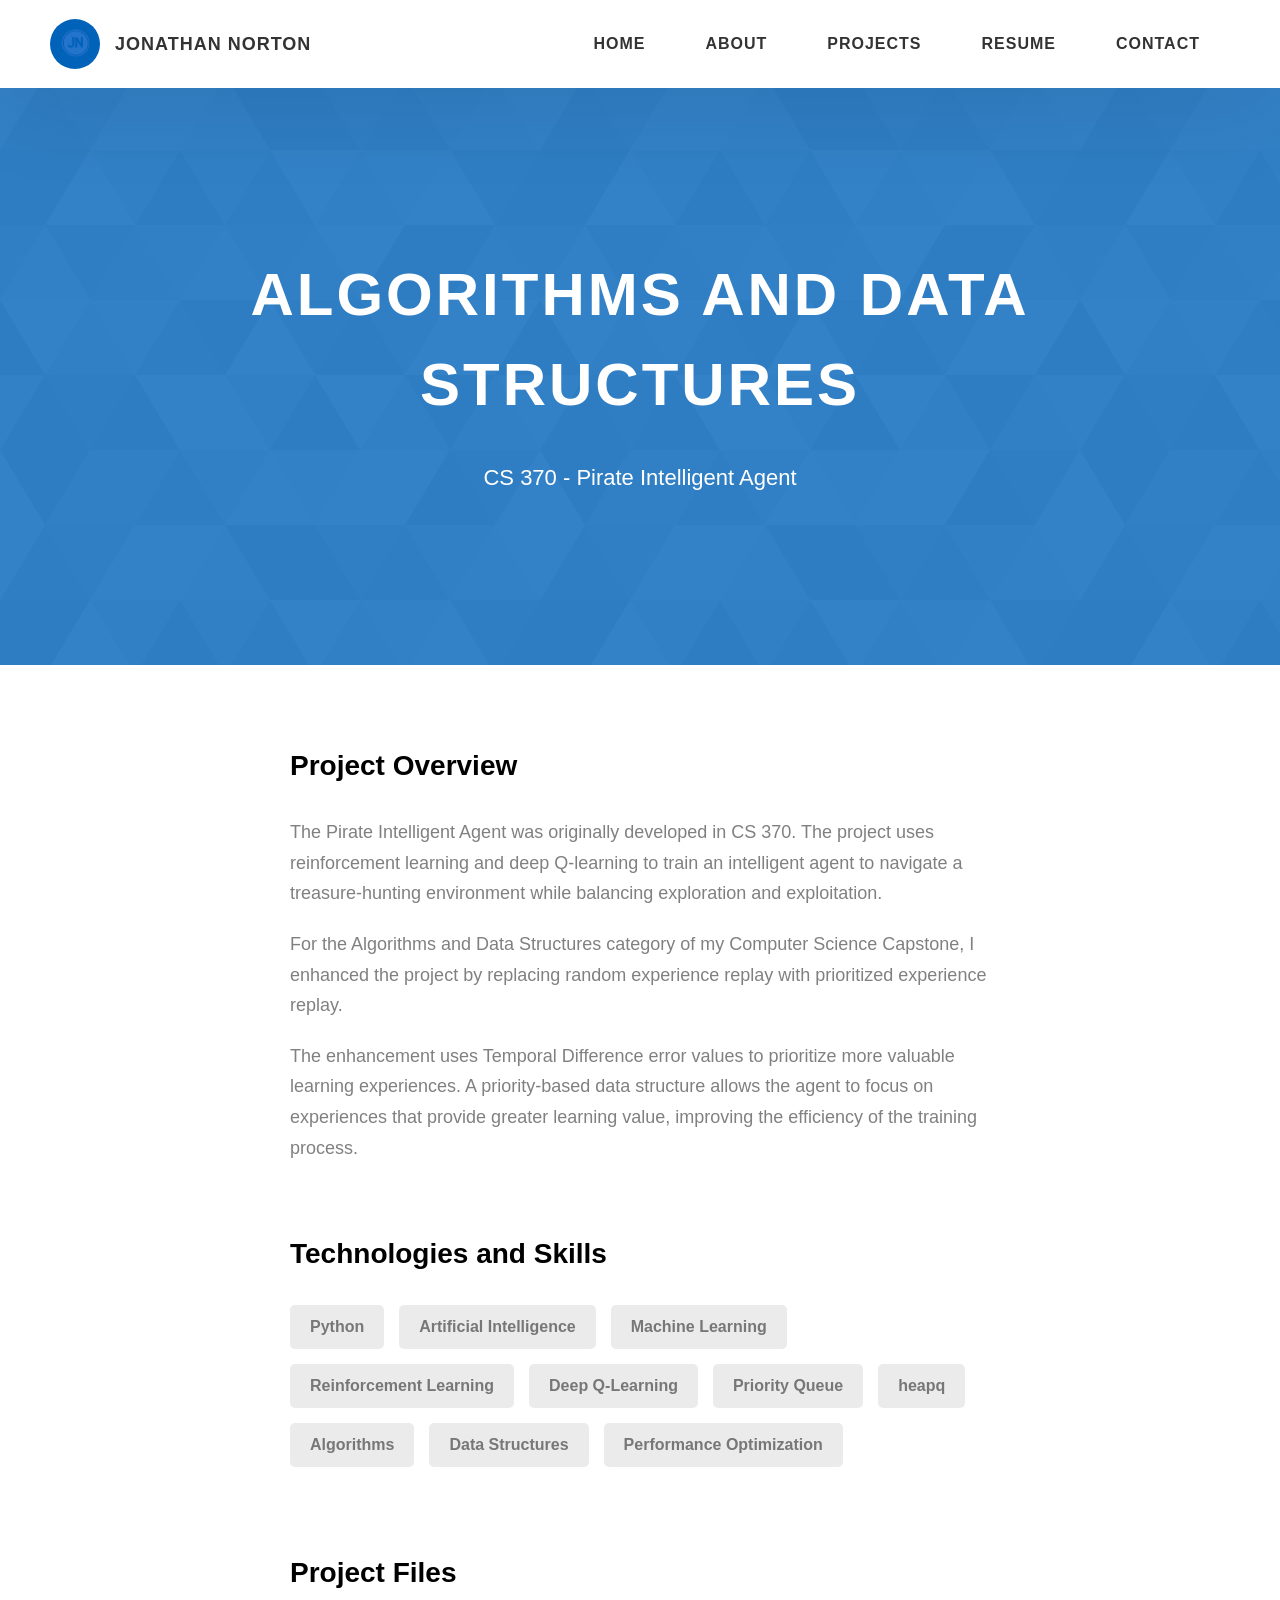
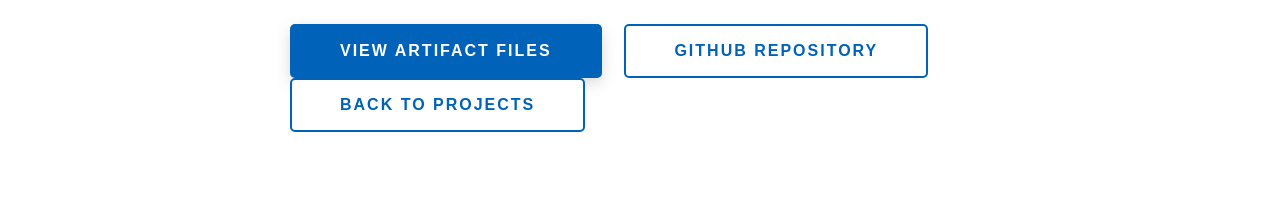
<file: project-2.html>
<!DOCTYPE html>
<html lang="en">

<head>

  <meta charset="UTF-8" />

  <meta
    name="viewport"
    content="width=device-width, initial-scale=1.0"
  />

  <title>
    CS 370 Algorithms and Data Structures | Jonathan Norton
  </title>

  <meta
    name="description"
    content="CS 370 Algorithms and Data Structures artifact by Jonathan Norton"
  />

  <link rel="stylesheet" href="css/style.css" />

</head>


<body>


<header class="header">

  <div class="header__content">

    <div class="header__logo-container">

      <div class="header__logo-img-cont">

        <img
          src="./assets/png/john-doe.png"
          alt="Jonathan Norton Logo"
          class="header__logo-img"
        />

      </div>

      <span class="header__logo-sub">
        Jonathan Norton
      </span>

    </div>


    <div class="header__main">

      <ul class="header__links">

        <li class="header__link-wrapper">
          <a href="./index.html" class="header__link">
            Home
          </a>
        </li>

        <li class="header__link-wrapper">
          <a href="./index.html#about" class="header__link">
            About
          </a>
        </li>

        <li class="header__link-wrapper">
          <a href="./index.html#projects" class="header__link">
            Projects
          </a>
        </li>

        <li class="header__link-wrapper">
          <a
            href="./Jonathan%20Norton%20Resume.pdf"
            class="header__link"
            target="_blank"
          >
            Resume
          </a>
        </li>

        <li class="header__link-wrapper">
          <a href="./index.html#contact" class="header__link">
            Contact
          </a>
        </li>

      </ul>

    </div>

  </div>

</header>



<section class="project-cs-hero">

  <div class="project-cs-hero__content">

    <h1 class="heading-primary">
      Algorithms and Data Structures
    </h1>

    <div class="project-cs-hero__info">

      <p class="text-primary">
        CS 370 - Pirate Intelligent Agent
      </p>

    </div>

  </div>

</section>



<section class="project-details">

  <div class="main-container">

    <div class="project-details__content">

      <div class="project-details__content-main">


        <div class="project-details__desc">

          <h2 class="project-details__content-title">
            Project Overview
          </h2>

          <p class="project-details__desc-para">
            The Pirate Intelligent Agent was originally developed in CS 370.
            The project uses reinforcement learning and deep Q-learning to
            train an intelligent agent to navigate a treasure-hunting
            environment while balancing exploration and exploitation.
          </p>

          <p class="project-details__desc-para">
            For the Algorithms and Data Structures category of my Computer
            Science Capstone, I enhanced the project by replacing random
            experience replay with prioritized experience replay.
          </p>

          <p class="project-details__desc-para">
            The enhancement uses Temporal Difference error values to prioritize
            more valuable learning experiences. A priority-based data structure
            allows the agent to focus on experiences that provide greater
            learning value, improving the efficiency of the training process.
          </p>

        </div>



        <div class="project-details__tools-used">

          <h2 class="project-details__content-title">
            Technologies and Skills
          </h2>

          <div class="skills">

            <div class="skills__skill">Python</div>
            <div class="skills__skill">Artificial Intelligence</div>
            <div class="skills__skill">Machine Learning</div>
            <div class="skills__skill">Reinforcement Learning</div>
            <div class="skills__skill">Deep Q-Learning</div>
            <div class="skills__skill">Priority Queue</div>
            <div class="skills__skill">heapq</div>
            <div class="skills__skill">Algorithms</div>
            <div class="skills__skill">Data Structures</div>
            <div class="skills__skill">Performance Optimization</div>

          </div>

        </div>



        <div class="project-details__links">

          <h2 class="project-details__content-title">
            Project Files
          </h2>


          <a
            href="https://github.com/JonathanNorton223/JonathanNorton223.github.io/tree/main/artifacts/CS370 - Artifact 2"
            target="_blank"
            rel="noreferrer"
            class="btn btn--med btn--theme project-details__links-btn"
          >
            View Artifact Files
          </a>


          <a
            href="https://github.com/JonathanNorton223/JonathanNorton223.github.io"
            target="_blank"
            rel="noreferrer"
            class="btn btn--med btn--theme-inv project-details__links-btn"
          >
            GitHub Repository
          </a>


          <a
            href="./index.html#projects"
            class="btn btn--med btn--theme-inv project-details__links-btn"
          >
            Back to Projects
          </a>

        </div>

      </div>

    </div>

  </div>

</section>


<script src="./index.js"></script>


</body>

</html>
</file>
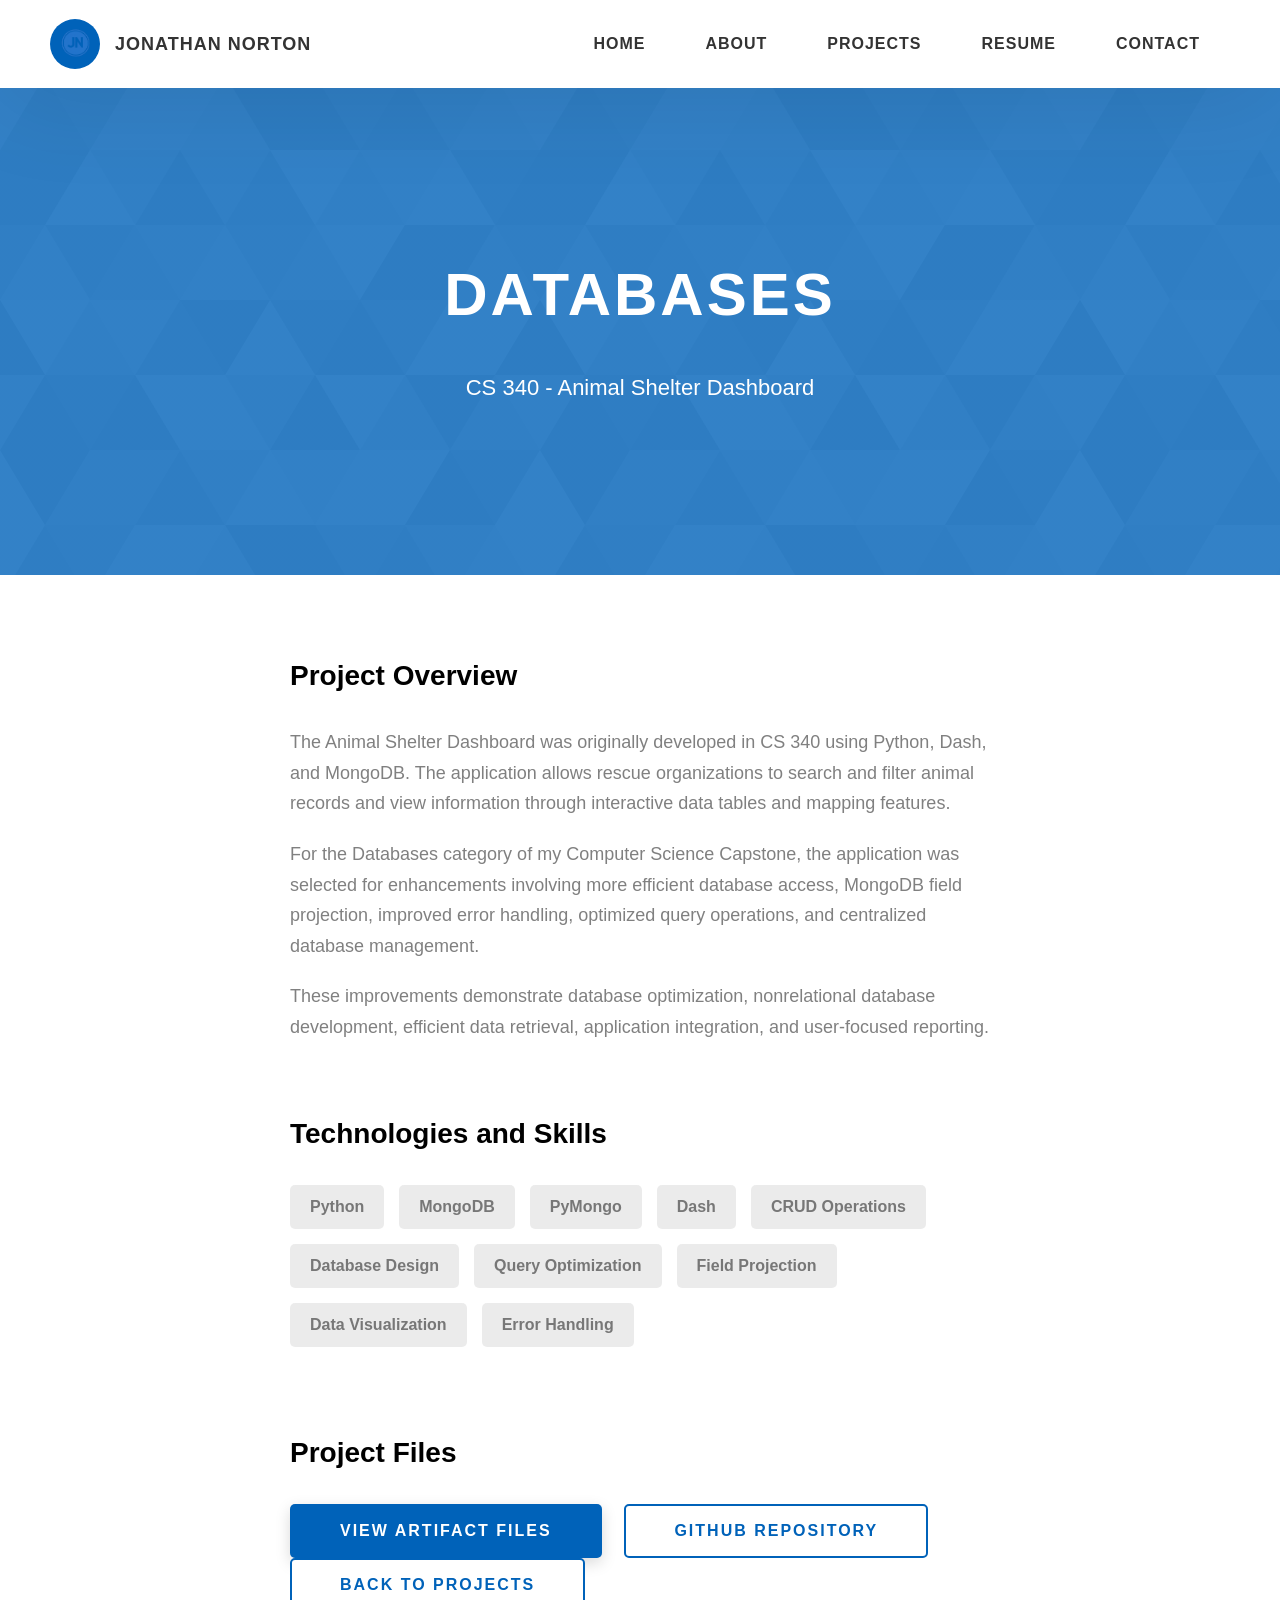
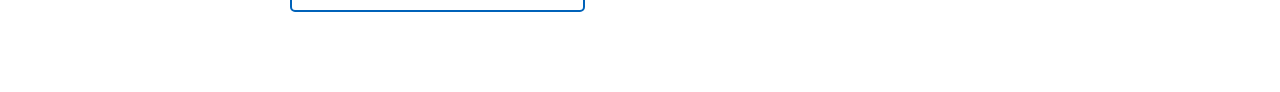
<file: project-3.html>
<!DOCTYPE html>
<html lang="en">

<head>

  <meta charset="UTF-8" />

  <meta
    name="viewport"
    content="width=device-width, initial-scale=1.0"
  />

  <title>
    CS 340 Databases | Jonathan Norton
  </title>

  <meta
    name="description"
    content="CS 340 Database artifact by Jonathan Norton"
  />

  <link rel="stylesheet" href="css/style.css" />

</head>


<body>


<header class="header">

  <div class="header__content">

    <div class="header__logo-container">

      <div class="header__logo-img-cont">

        <img
          src="./assets/png/john-doe.png"
          alt="Jonathan Norton Logo"
          class="header__logo-img"
        />

      </div>

      <span class="header__logo-sub">
        Jonathan Norton
      </span>

    </div>


    <div class="header__main">

      <ul class="header__links">

        <li class="header__link-wrapper">
          <a href="./index.html" class="header__link">
            Home
          </a>
        </li>

        <li class="header__link-wrapper">
          <a href="./index.html#about" class="header__link">
            About
          </a>
        </li>

        <li class="header__link-wrapper">
          <a href="./index.html#projects" class="header__link">
            Projects
          </a>
        </li>

        <li class="header__link-wrapper">
          <a
            href="./Jonathan%20Norton%20Resume.pdf"
            class="header__link"
            target="_blank"
          >
            Resume
          </a>
        </li>

        <li class="header__link-wrapper">
          <a href="./index.html#contact" class="header__link">
            Contact
          </a>
        </li>

      </ul>

    </div>

  </div>

</header>



<section class="project-cs-hero">

  <div class="project-cs-hero__content">

    <h1 class="heading-primary">
      Databases
    </h1>

    <div class="project-cs-hero__info">

      <p class="text-primary">
        CS 340 - Animal Shelter Dashboard
      </p>

    </div>

  </div>

</section>



<section class="project-details">

  <div class="main-container">

    <div class="project-details__content">

      <div class="project-details__content-main">


        <div class="project-details__desc">

          <h2 class="project-details__content-title">
            Project Overview
          </h2>

          <p class="project-details__desc-para">
            The Animal Shelter Dashboard was originally developed in CS 340
            using Python, Dash, and MongoDB. The application allows rescue
            organizations to search and filter animal records and view
            information through interactive data tables and mapping features.
          </p>

          <p class="project-details__desc-para">
            For the Databases category of my Computer Science Capstone, the
            application was selected for enhancements involving more efficient
            database access, MongoDB field projection, improved error handling,
            optimized query operations, and centralized database management.
          </p>

          <p class="project-details__desc-para">
            These improvements demonstrate database optimization,
            nonrelational database development, efficient data retrieval,
            application integration, and user-focused reporting.
          </p>

        </div>



        <div class="project-details__tools-used">

          <h2 class="project-details__content-title">
            Technologies and Skills
          </h2>

          <div class="skills">

            <div class="skills__skill">Python</div>
            <div class="skills__skill">MongoDB</div>
            <div class="skills__skill">PyMongo</div>
            <div class="skills__skill">Dash</div>
            <div class="skills__skill">CRUD Operations</div>
            <div class="skills__skill">Database Design</div>
            <div class="skills__skill">Query Optimization</div>
            <div class="skills__skill">Field Projection</div>
            <div class="skills__skill">Data Visualization</div>
            <div class="skills__skill">Error Handling</div>

          </div>

        </div>



        <div class="project-details__links">

          <h2 class="project-details__content-title">
            Project Files
          </h2>


          <a
            href="https://github.com/JonathanNorton223/JonathanNorton223.github.io/tree/main/artifacts/CS340 - Artifact 3"
            target="_blank"
            rel="noreferrer"
            class="btn btn--med btn--theme project-details__links-btn"
          >
            View Artifact Files
          </a>


          <a
            href="https://github.com/JonathanNorton223/JonathanNorton223.github.io"
            target="_blank"
            rel="noreferrer"
            class="btn btn--med btn--theme-inv project-details__links-btn"
          >
            GitHub Repository
          </a>


          <a
            href="./index.html#projects"
            class="btn btn--med btn--theme-inv project-details__links-btn"
          >
            Back to Projects
          </a>

        </div>

      </div>

    </div>

  </div>

</section>


<script src="./index.js"></script>


</body>

</html>
</file>
<file: css/style.css>
/*
0 - 600px:      Phone
600 - 900px:    Tablet portrait
900 - 1200px:   Tablet landscape
[1200 - 1800] is where our normal styles apply
1800px + :      Big desktop
$breakpoint arguement choices:
- phone
- tab-port
- tab-land
- big-desktop

Inside media queries 1em is always 16px i.e 1em = 16px at every screen size only inside media queries
*/
*,
*::after,
*::before {
  margin: 0;
  padding: 0;
  box-sizing: inherit;
  font-family: inherit; }

html {
  font-size: 62.5%;
  scroll-behavior: smooth; }
  @media only screen and (max-width: 75em) {
    html {
      font-size: 59%; } }
  @media only screen and (max-width: 56.25em) {
    html {
      font-size: 56%; } }
  @media only screen and (min-width: 112.5em) {
    html {
      font-size: 65%; } }

body {
  box-sizing: border-box;
  position: relative;
  line-height: 1.5;
  font-family: sans-serif;
  overflow-x: hidden;
  overflow-y: scroll;
  font-family: 'Source Sans Pro', sans-serif; }

a {
  text-decoration: none;
  color: inherit; }

li {
  list-style: none; }

input:focus,
button:focus,
a:focus,
textarea:focus {
  outline: none; }

button {
  border: none;
  cursor: pointer; }

textarea {
  resize: none; }

.heading-primary {
  font-size: 6rem;
  text-transform: uppercase;
  letter-spacing: 3px;
  text-align: center; }
  @media only screen and (max-width: 37.5em) {
    .heading-primary {
      font-size: 4.5rem; } }

.heading-sec__mb-bg {
  margin-bottom: 11rem; }
  @media only screen and (max-width: 56.25em) {
    .heading-sec__mb-bg {
      margin-bottom: 8rem; } }

.heading-sec__mb-med {
  margin-bottom: 9rem; }
  @media only screen and (max-width: 56.25em) {
    .heading-sec__mb-med {
      margin-bottom: 8rem; } }

.heading-sec__main {
  display: block;
  font-size: 4rem;
  text-transform: uppercase;
  letter-spacing: 1px;
  letter-spacing: 3px;
  text-align: center;
  margin-bottom: 3.5rem;
  position: relative; }
  .heading-sec__main--lt {
    color: #fff; }
    .heading-sec__main--lt::after {
      content: '';
      background: #fff !important; }
  .heading-sec__main::after {
    content: '';
    position: absolute;
    top: calc(100% + 1.5rem);
    height: 5px;
    width: 3rem;
    background: #0062b9;
    left: 50%;
    transform: translateX(-50%);
    border-radius: 5px; }
    @media only screen and (max-width: 37.5em) {
      .heading-sec__main::after {
        top: calc(100% + 1.2rem); } }

.heading-sec__sub {
  display: block;
  text-align: center;
  color: #777;
  font-size: 2rem;
  font-weight: 500;
  max-width: 80rem;
  margin: auto;
  line-height: 1.6; }
  @media only screen and (max-width: 37.5em) {
    .heading-sec__sub {
      font-size: 1.8rem; } }
  .heading-sec__sub--lt {
    color: #eee; }

.heading-sm {
  font-size: 2.2rem;
  text-transform: uppercase;
  letter-spacing: 1px; }

.main-container {
  max-width: 120rem;
  margin: auto;
  width: 92%; }

.btn {
  background: #fff;
  color: #333;
  text-transform: uppercase;
  letter-spacing: 2px;
  display: inline-block;
  font-weight: 700;
  border-radius: 5px;
  box-shadow: 0 5px 15px 0 rgba(0, 0, 0, 0.15);
  transition: transform .3s; }
  .btn:hover {
    transform: translateY(-3px); }
  .btn--bg {
    padding: 1.5rem 8rem;
    font-size: 2rem; }
  .btn--med {
    padding: 1.5rem 5rem;
    font-size: 1.6rem; }
  .btn--theme {
    background: #0062b9;
    color: #fff; }
  .btn--theme-inv {
    color: #0062b9;
    background: #fff;
    border: 2px solid #0062b9;
    box-shadow: none;
    padding: calc(1.5rem - 2px) calc(5rem - 2px); }

.sec-pad {
  padding: 12rem 0; }
  @media only screen and (max-width: 56.25em) {
    .sec-pad {
      padding: 8rem 0; } }

.text-primary {
  color: #fff;
  font-size: 2.2rem;
  text-align: center;
  width: 100%;
  line-height: 1.6; }
  @media only screen and (max-width: 37.5em) {
    .text-primary {
      font-size: 2rem; } }

.d-none {
  display: none; }

.home-hero {
  color: #fff;
  background: linear-gradient(to right, rgba(0, 98, 185, 0.8), rgba(0, 98, 185, 0.8)), url(../../assets/svg/common-bg.svg);
  background-position: center;
  height: 100vh;
  min-height: 80rem;
  max-height: 120rem;
  position: relative; }
  @media only screen and (max-width: 37.5em) {
    .home-hero {
      height: unset;
      min-height: unset; } }
  .home-hero__socials {
    position: absolute;
    top: 50%;
    border: 2px solid #eee;
    border-left: 2px solid #eee;
    transform: translateY(-50%); }
    @media only screen and (max-width: 56.25em) {
      .home-hero__socials {
        display: none; } }
  .home-hero__mouse-scroll-cont {
    position: absolute;
    bottom: 3%;
    left: 50%;
    transform: translateX(-50%); }
    @media only screen and (max-width: 37.5em) {
      .home-hero__mouse-scroll-cont {
        display: none; } }
  .home-hero__social {
    width: 5rem; }
  .home-hero__social-icon-link {
    width: 100%;
    display: block;
    padding: 1.2rem;
    border-bottom: 2px solid #eee;
    transition: background .3s; }
    .home-hero__social-icon-link:hover {
      background: rgba(255, 255, 255, 0.1); }
    .home-hero__social-icon-link--bd-none {
      border-bottom: 0; }
  .home-hero__social-icon {
    width: 100%; }
  .home-hero__content {
    position: absolute;
    top: 50%;
    left: 50%;
    transform: translate(-50%, -50%);
    max-width: 90rem;
    width: 92%; }
    @media only screen and (max-width: 37.5em) {
      .home-hero__content {
        padding: 19rem 0 13rem 0;
        margin: auto;
        position: static;
        transform: translate(0, 0); } }
  .home-hero__info {
    margin: 3rem auto 0 auto;
    max-width: 80rem; }
  .home-hero__cta {
    margin-top: 5rem;
    text-align: center; }

.about {
  background: #fafafa; }
  .about__content {
    display: grid;
    grid-template-columns: 1fr 1fr;
    grid-gap: 10rem; }
    @media only screen and (max-width: 56.25em) {
      .about__content {
        grid-template-columns: 1fr;
        grid-gap: 8rem; } }
    .about__content-title {
      font-weight: 700;
      font-size: 2.8rem;
      margin-bottom: 3rem; }
      @media only screen and (max-width: 37.5em) {
        .about__content-title {
          font-size: 2.4rem; } }
    .about__content-details-para {
      font-size: 1.8rem;
      color: grey;
      max-width: 60rem;
      line-height: 1.7;
      margin-bottom: 1rem; }
      .about__content-details-para--hl {
        font-weight: 700;
        margin: 0 3px; }
      .about__content-details-para:last-child {
        margin-bottom: 4rem; }

.projects__row {
  display: grid;
  grid-template-columns: 1.5fr 1fr;
  grid-gap: 5rem;
  margin-bottom: 11rem; }
  @media only screen and (max-width: 56.25em) {
    .projects__row {
      grid-template-columns: 1fr;
      grid-gap: 2rem;
      margin-bottom: 8rem; } }
  @media only screen and (max-width: 56.25em) {
    .projects__row {
      text-align: center; } }
  .projects__row:last-child {
    margin-bottom: 0; }
  .projects__row-img-cont {
    overflow: hidden; }
  .projects__row-img {
    width: 100%;
    display: block;
    object-fit: cover; }
  .projects__row-content {
    padding: 2rem 0;
    display: flex;
    justify-content: center;
    flex-direction: column;
    align-items: flex-start; }
    @media only screen and (max-width: 56.25em) {
      .projects__row-content {
        align-items: center; } }
    .projects__row-content-title {
      font-weight: 700;
      font-size: 2.8rem;
      margin-bottom: 2rem; }
      @media only screen and (max-width: 37.5em) {
        .projects__row-content-title {
          font-size: 2.4rem; } }
    .projects__row-content-desc {
      font-size: 1.8rem;
      color: grey;
      max-width: 60rem;
      line-height: 1.7;
      margin-bottom: 3rem; }
      @media only screen and (max-width: 37.5em) {
        .projects__row-content-desc {
          font-size: 1.7rem; } }

.contact {
  background: linear-gradient(to right, rgba(0, 98, 185, 0.8), rgba(0, 98, 185, 0.8)), url(../../assets/svg/common-bg.svg);
  background-size: cover;
  background-position: center; }
  .contact__form-container {
    box-shadow: 0 0 10px rgba(0, 0, 0, 0.1);
    background: white;
    padding: 4rem;
    margin-top: 6rem;
    max-width: 80rem;
    text-align: right;
    width: 95%;
    border-radius: 5px;
    margin: 5rem auto 0 auto; }
    @media only screen and (max-width: 37.5em) {
      .contact__form-container {
        padding: 3rem; } }
  .contact__form-field {
    margin-bottom: 4rem; }
    @media only screen and (max-width: 37.5em) {
      .contact__form-field {
        margin-bottom: 3rem; } }
  .contact__form-label {
    color: #666;
    font-size: 1.4rem;
    letter-spacing: 1px;
    font-weight: 700;
    margin-bottom: 1rem;
    display: block;
    text-align: left; }
  .contact__form-input {
    color: #333;
    padding: 2rem;
    width: 100%;
    border: 1px solid #ebebeb;
    font-size: 1.6rem;
    letter-spacing: 0px;
    background: #f0f0f0;
    border-radius: 5px;
    font-weight: 600;
    /* Code for Modern Browsers */
    /* Code for WebKit, Blink, Edge */
    /* Code for Internet Explorer 10-11 */
    /* Code for Microsoft Edge */
    /* Code for Mozilla Firefox 4 to 18 */
    /* Code for Mozilla Firefox 19+ */ }
    .contact__form-input::placeholder {
      color: #999;
      font-weight: 600;
      font-size: 1.6rem; }
    .contact__form-input::-webkit-input-placeholder {
      color: #999;
      font-weight: 600;
      font-size: 1.6rem; }
    .contact__form-input:-ms-input-placeholder {
      color: #999;
      font-weight: 600;
      font-size: 1.6rem; }
    .contact__form-input::-ms-input-placeholder {
      color: #999;
      font-weight: 600;
      font-size: 1.6rem; }
    .contact__form-input:-moz-placeholder {
      opacity: 1;
      color: #999;
      font-weight: 600;
      font-size: 1.6rem; }
    .contact__form-input::-moz-placeholder {
      opacity: 1;
      color: #999;
      font-weight: 600;
      font-size: 1.6rem; }
  .contact__btn {
    width: 30%;
    padding: 2rem 4rem;
    font-size: 1.6rem; }
    @media only screen and (max-width: 37.5em) {
      .contact__btn {
        width: 100%; } }

.project-cs-hero {
  color: #fff;
  background: linear-gradient(to right, rgba(0, 98, 185, 0.8), rgba(0, 98, 185, 0.8)), url(../../assets/svg/common-bg.svg);
  background-size: cover;
  background-position: center;
  position: relative; }
  @media only screen and (max-width: 37.5em) {
    .project-cs-hero {
      height: unset;
      min-height: unset; } }
  .project-cs-hero__content {
    padding: 25rem 0 17rem 0;
    max-width: 90rem;
    width: 92%;
    margin: auto; }
    @media only screen and (max-width: 37.5em) {
      .project-cs-hero__content {
        padding: 19rem 0 13rem 0;
        margin: auto;
        position: static;
        transform: translate(0, 0); } }
  .project-cs-hero__info {
    margin: 3rem auto 0 auto;
    max-width: 80rem; }
  .project-cs-hero__cta {
    margin-top: 5rem;
    text-align: center; }

.project-details__content {
  padding: 8rem 0;
  max-width: 90rem;
  margin: auto; }
  .project-details__content-title {
    font-weight: 700;
    font-size: 2.8rem;
    margin-bottom: 3rem; }
    @media only screen and (max-width: 37.5em) {
      .project-details__content-title {
        font-size: 2.4rem; } }

.project-details__showcase-img-cont {
  width: 100%;
  margin-bottom: 6rem; }

.project-details__showcase-img {
  width: 100%; }

.project-details__content-main {
  width: 100%;
  max-width: 70rem;
  margin: auto; }

.project-details__desc {
  margin: 0 0 7rem 0; }
  .project-details__desc-para {
    font-size: 1.8rem;
    line-height: 1.7;
    color: grey;
    margin-bottom: 2rem; }

.project-details__tools-used {
  margin: 0 0 7rem 0; }
  .project-details__tools-used-list {
    display: flex;
    flex-wrap: wrap; }
  .project-details__tools-used-item {
    padding: 1rem 2rem;
    margin-bottom: 1.5rem;
    margin-right: 1.5rem;
    font-size: 1.6rem;
    background: rgba(153, 153, 153, 0.2);
    border-radius: 5px;
    font-weight: 600;
    color: #777; }

.project-details__links {
  margin: 0 0; }
  .project-details__links-btn {
    margin-right: 2rem; }
    @media only screen and (max-width: 37.5em) {
      .project-details__links-btn {
        margin-right: 0;
        width: 70%;
        margin-bottom: 2rem;
        text-align: center; } }
    .project-details__links-btn:last-child {
      margin: 0; }
      @media only screen and (max-width: 37.5em) {
        .project-details__links-btn:last-child {
          margin: 0; } }

.header {
  position: fixed;
  width: 100%;
  z-index: 1000;
  background: #000;
  background: #fff;
  box-shadow: 0 10px 100px rgba(0, 0, 0, 0.1); }
  .header__content {
    display: flex;
    align-items: center;
    justify-content: space-between;
    padding: 1rem 5rem; }
    @media only screen and (max-width: 56.25em) {
      .header__content {
        padding: 0 2rem; } }
  .header__logo-container {
    display: flex;
    align-items: center;
    cursor: pointer;
    color: #333;
    transition: color .3s; }
    .header__logo-container:hover {
      color: #0062b9; }
  .header__logo-img-cont {
    width: 5rem;
    height: 5rem;
    border-radius: 50px;
    overflow: hidden;
    margin-right: 1.5rem;
    background: #0062b9; }
    @media only screen and (max-width: 56.25em) {
      .header__logo-img-cont {
        width: 4.5rem;
        height: 4.5rem;
        margin-right: 1.2rem; } }
  .header__logo-img {
    width: 100%;
    height: 100%;
    object-fit: cover;
    object-position: center;
    display: block; }
  .header__logo-sub {
    font-size: 1.8rem;
    text-transform: uppercase;
    font-weight: 700;
    letter-spacing: 1px; }
  .header__links {
    display: flex; }
    @media only screen and (max-width: 37.5em) {
      .header__links {
        display: none; } }
  .header__link {
    padding: 2.2rem 3rem;
    display: inline-block;
    font-size: 1.6rem;
    color: #333;
    text-transform: uppercase;
    letter-spacing: 1px;
    font-weight: 700;
    transition: color .3s; }
    .header__link:hover {
      color: #0062b9; }
    @media only screen and (max-width: 56.25em) {
      .header__link {
        padding: 3rem 1.8rem;
        font-size: 1.5rem; } }
  .header__main-ham-menu-cont {
    display: none;
    width: 3rem;
    padding: 2.2rem 0; }
    @media only screen and (max-width: 37.5em) {
      .header__main-ham-menu-cont {
        display: block; } }
  .header__main-ham-menu {
    width: 100%; }
  .header__main-ham-menu-close {
    width: 100%; }
  .header__sm-menu {
    background: #fff;
    position: absolute;
    width: 100%;
    top: 100%;
    visibility: hidden;
    opacity: 0;
    transition: all .3s;
    box-shadow: 0px 5px 5px 0px rgba(0, 0, 0, 0.1);
    -webkit-box-shadow: 0px 5px 5px 0px rgba(0, 0, 0, 0.1);
    -moz-box-shadow: 0px 5px 5px 0px rgba(0, 0, 0, 0.1); }
    .header__sm-menu--active {
      visibility: hidden;
      opacity: 0; }
      @media only screen and (max-width: 37.5em) {
        .header__sm-menu--active {
          visibility: visible;
          opacity: 1; } }
  .header__sm-menu-link a {
    display: block;
    text-decoration: none;
    padding: 2.5rem 3rem;
    font-size: 1.6rem;
    color: #333;
    text-align: right;
    border-bottom: 1px solid #eee;
    font-weight: 700;
    text-transform: uppercase;
    letter-spacing: 2px;
    transition: color .3s; }
    .header__sm-menu-link a:hover {
      color: #0062b9; }
  .header__sm-menu-link:first-child a {
    border-top: 1px solid #eee; }
  .header__sm-menu-link-last {
    border-bottom: 0; }

.main-footer {
  background: #000;
  color: #fff; }
  .main-footer__upper {
    display: flex;
    justify-content: space-between;
    padding: 8rem 0; }
    @media only screen and (max-width: 56.25em) {
      .main-footer__upper {
        padding: 6rem 0; } }
    @media only screen and (max-width: 37.5em) {
      .main-footer__upper {
        display: block; } }
  .main-footer__row-1 {
    order: 2; }
    @media only screen and (max-width: 56.25em) {
      .main-footer__row-1 {
        margin-bottom: 5rem; } }
  .main-footer__row-2 {
    width: 40%;
    order: 1;
    max-width: 50rem; }
    @media only screen and (max-width: 56.25em) {
      .main-footer__row-2 {
        width: 100%; } }
  .main-footer__short-desc {
    margin-top: 2rem;
    color: #eee;
    font-size: 1.5rem;
    line-height: 1.7; }
  .main-footer__social-cont {
    margin-top: 2rem; }
  .main-footer__icon {
    margin-right: 1rem;
    width: 2.5rem; }
    .main-footer__icon--mr-none {
      margin-right: 0; }
  .main-footer__lower {
    padding: 4rem 0;
    border-top: 1px solid #444;
    color: #eee;
    font-size: 1.2rem;
    text-align: left;
    text-align: center; }
    .main-footer__lower a {
      text-decoration: underline;
      font-weight: bold;
      margin-left: 2px; }
    @media only screen and (max-width: 56.25em) {
      .main-footer__lower {
        padding: 3.5rem 0; } }

.skills {
  display: flex;
  flex-wrap: wrap; }
  .skills__skill {
    padding: 1rem 2rem;
    margin-bottom: 1.5rem;
    margin-right: 1.5rem;
    font-size: 1.6rem;
    background: rgba(153, 153, 153, 0.2);
    border-radius: 5px;
    font-weight: 600;
    color: #777; }

.mouse {
  width: 25px;
  height: 40px;
  border: 2px solid #eee;
  border-radius: 60px;
  position: relative;
  overflow: hidden; }
  .mouse::before {
    content: '';
    width: 5px;
    height: 5px;
    position: absolute;
    top: 7px;
    left: 50%;
    transform: translateX(-50%);
    background-color: #eee;
    border-radius: 50%;
    opacity: 1;
    animation: wheel 1.3s infinite;
    -webkit-animation: wheel 1.3s infinite; }

@keyframes wheel {
  to {
    opacity: 0;
    top: 27px; } }

@-webkit-keyframes wheel {
  to {
    opacity: 0;
    top: 27px; } }
</file>
